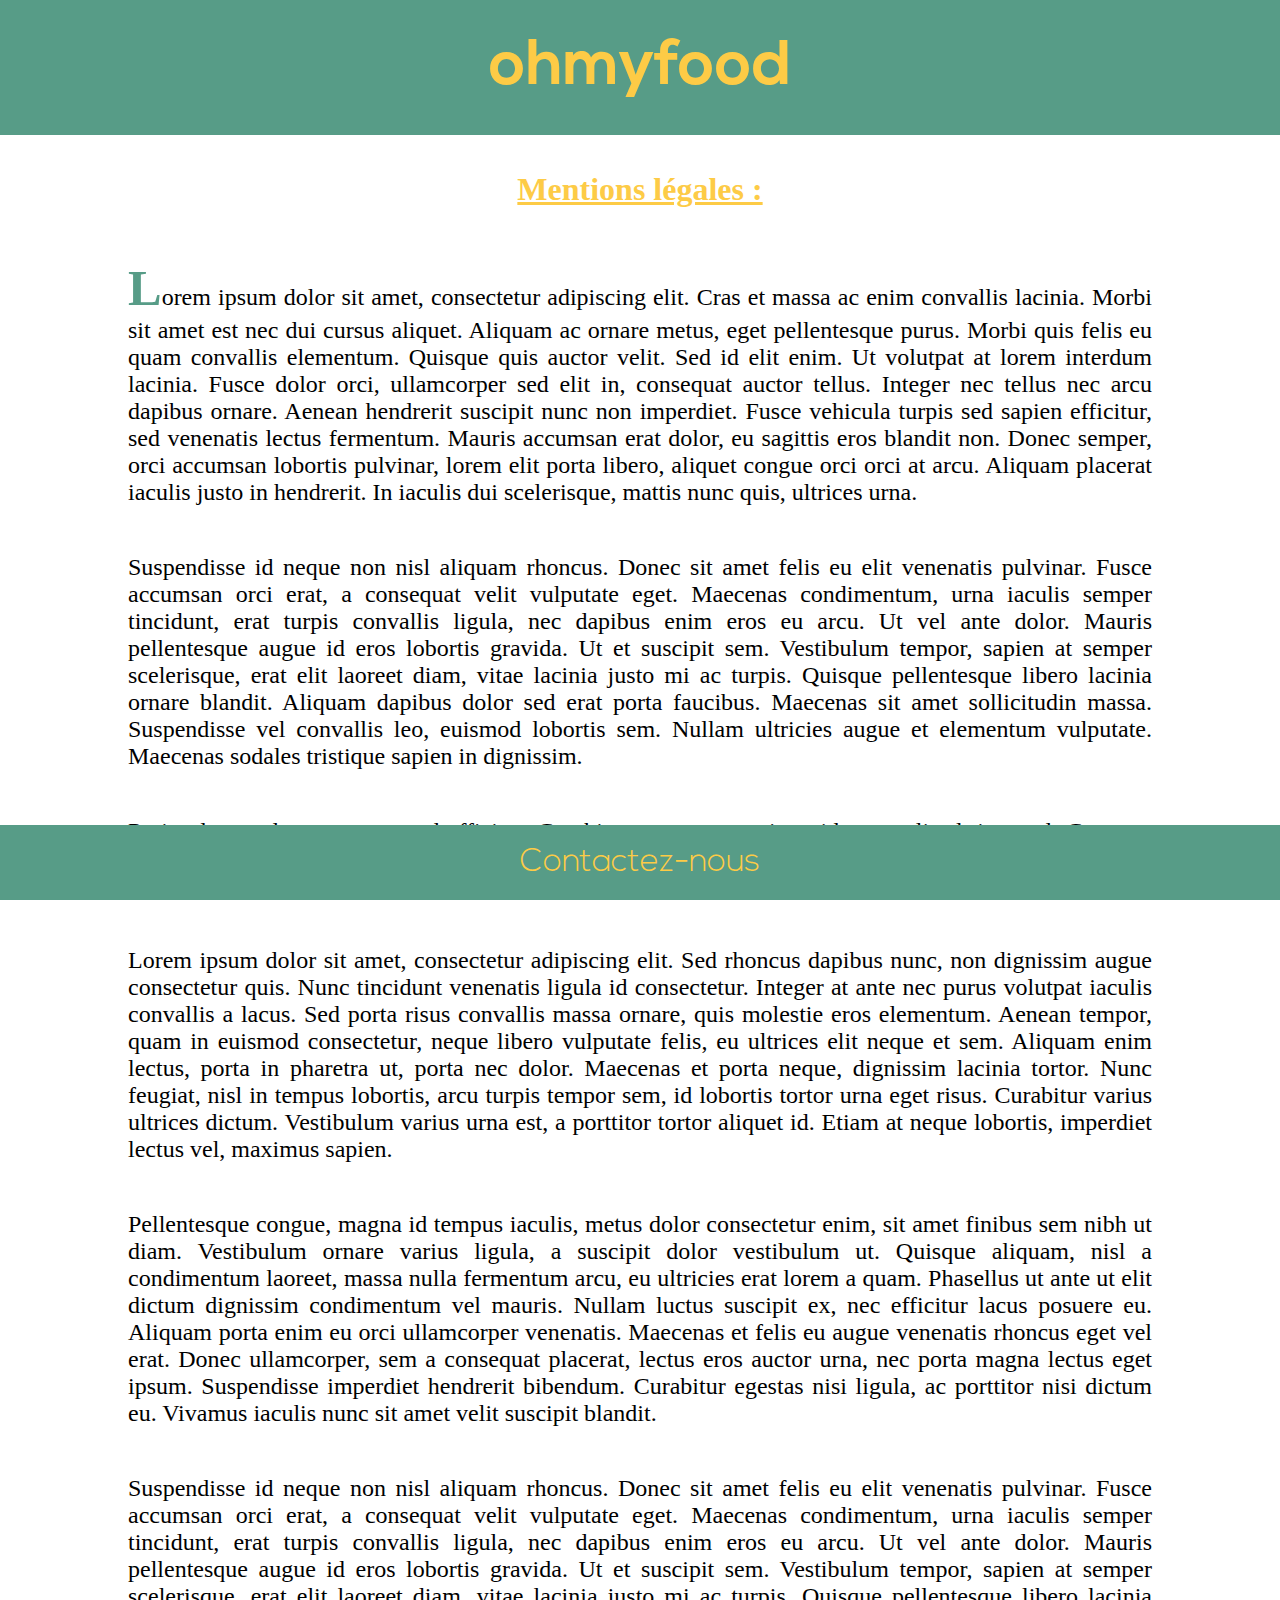
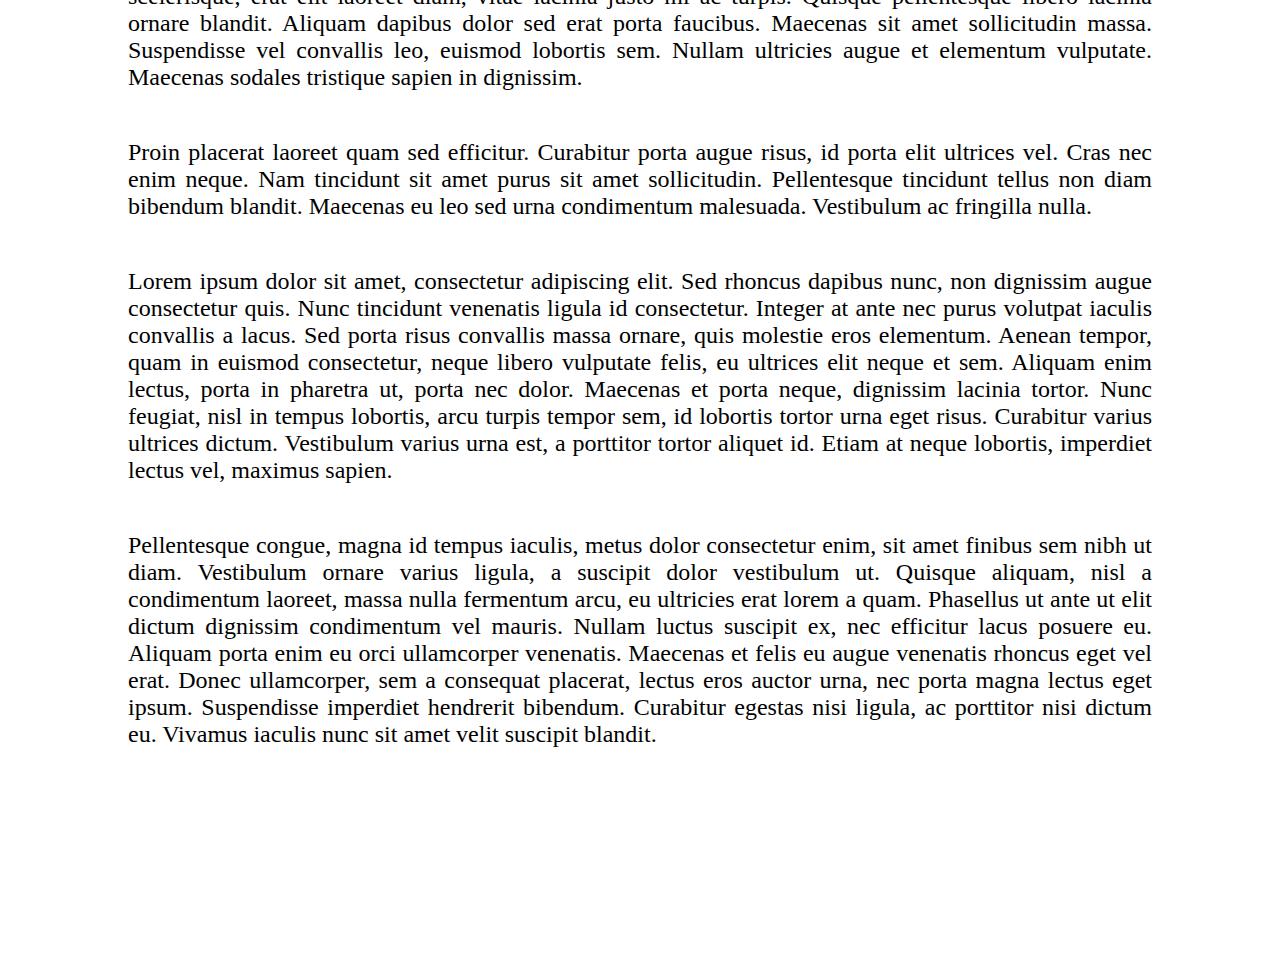
<file: Mentions/index.html>
<!DOCTYPE html>
<html lang="fr">
    <head>
        <meta charset="utf-8" />
        <meta name="viewport" content="width=device-width" />
        <link rel="stylesheet" href="css/style.css" />
        <title>Mentions légales</title>
    </head>
    <body>
<!-- mise en page site -->
        <div class="body__bg">
<!-- header + background -->
            <header>
                <a href="../index.html"><h1>ohmyfood</h1></a>
            </header>
<!-- section des mentions légales -->
            <section>
                <h2>Mentions légales :</h2>
                <div class="section__texte">
                    <p class="section__texte--firstletter">
                        Lorem ipsum dolor sit amet, consectetur adipiscing elit. Cras et massa ac enim convallis lacinia. Morbi sit amet est nec dui cursus aliquet. Aliquam ac ornare metus, eget pellentesque purus. Morbi quis felis eu quam convallis elementum. Quisque quis auctor velit. Sed id elit enim. Ut volutpat at lorem interdum lacinia. Fusce dolor orci, ullamcorper sed elit in, consequat auctor tellus. Integer nec tellus nec arcu dapibus ornare. Aenean hendrerit suscipit nunc non imperdiet. Fusce vehicula turpis sed sapien efficitur, sed venenatis lectus fermentum. Mauris accumsan erat dolor, eu sagittis eros blandit non. Donec semper, orci accumsan lobortis pulvinar, lorem elit porta libero, aliquet congue orci orci at arcu. Aliquam placerat iaculis justo in hendrerit. In iaculis dui scelerisque, mattis nunc quis, ultrices urna.
                    </p>
                    <p>
                        Suspendisse id neque non nisl aliquam rhoncus. Donec sit amet felis eu elit venenatis pulvinar. Fusce accumsan orci erat, a consequat velit vulputate eget. Maecenas condimentum, urna iaculis semper tincidunt, erat turpis convallis ligula, nec dapibus enim eros eu arcu. Ut vel ante dolor. Mauris pellentesque augue id eros lobortis gravida. Ut et suscipit sem. Vestibulum tempor, sapien at semper scelerisque, erat elit laoreet diam, vitae lacinia justo mi ac turpis. Quisque pellentesque libero lacinia ornare blandit. Aliquam dapibus dolor sed erat porta faucibus. Maecenas sit amet sollicitudin massa. Suspendisse vel convallis leo, euismod lobortis sem. Nullam ultricies augue et elementum vulputate. Maecenas sodales tristique sapien in dignissim.
                    </p>
                    <p>
                        Proin placerat laoreet quam sed efficitur. Curabitur porta augue risus, id porta elit ultrices vel. Cras nec enim neque. Nam tincidunt sit amet purus sit amet sollicitudin. Pellentesque tincidunt tellus non diam bibendum blandit. Maecenas eu leo sed urna condimentum malesuada. Vestibulum ac fringilla nulla.
                    </p>
                    <p>
                        Lorem ipsum dolor sit amet, consectetur adipiscing elit. Sed rhoncus dapibus nunc, non dignissim augue consectetur quis. Nunc tincidunt venenatis ligula id consectetur. Integer at ante nec purus volutpat iaculis convallis a lacus. Sed porta risus convallis massa ornare, quis molestie eros elementum. Aenean tempor, quam in euismod consectetur, neque libero vulputate felis, eu ultrices elit neque et sem. Aliquam enim lectus, porta in pharetra ut, porta nec dolor. Maecenas et porta neque, dignissim lacinia tortor. Nunc feugiat, nisl in tempus lobortis, arcu turpis tempor sem, id lobortis tortor urna eget risus. Curabitur varius ultrices dictum. Vestibulum varius urna est, a porttitor tortor aliquet id. Etiam at neque lobortis, imperdiet lectus vel, maximus sapien.
                    </p>
                    <p>
                        Pellentesque congue, magna id tempus iaculis, metus dolor consectetur enim, sit amet finibus sem nibh ut diam. Vestibulum ornare varius ligula, a suscipit dolor vestibulum ut. Quisque aliquam, nisl a condimentum laoreet, massa nulla fermentum arcu, eu ultricies erat lorem a quam. Phasellus ut ante ut elit dictum dignissim condimentum vel mauris. Nullam luctus suscipit ex, nec efficitur lacus posuere eu. Aliquam porta enim eu orci ullamcorper venenatis. Maecenas et felis eu augue venenatis rhoncus eget vel erat. Donec ullamcorper, sem a consequat placerat, lectus eros auctor urna, nec porta magna lectus eget ipsum. Suspendisse imperdiet hendrerit bibendum. Curabitur egestas nisi ligula, ac porttitor nisi dictum eu. Vivamus iaculis nunc sit amet velit suscipit blandit.
                    </p>
                    <p>
                        Suspendisse id neque non nisl aliquam rhoncus. Donec sit amet felis eu elit venenatis pulvinar. Fusce accumsan orci erat, a consequat velit vulputate eget. Maecenas condimentum, urna iaculis semper tincidunt, erat turpis convallis ligula, nec dapibus enim eros eu arcu. Ut vel ante dolor. Mauris pellentesque augue id eros lobortis gravida. Ut et suscipit sem. Vestibulum tempor, sapien at semper scelerisque, erat elit laoreet diam, vitae lacinia justo mi ac turpis. Quisque pellentesque libero lacinia ornare blandit. Aliquam dapibus dolor sed erat porta faucibus. Maecenas sit amet sollicitudin massa. Suspendisse vel convallis leo, euismod lobortis sem. Nullam ultricies augue et elementum vulputate. Maecenas sodales tristique sapien in dignissim.
                    </p>
                    <p>
                        Proin placerat laoreet quam sed efficitur. Curabitur porta augue risus, id porta elit ultrices vel. Cras nec enim neque. Nam tincidunt sit amet purus sit amet sollicitudin. Pellentesque tincidunt tellus non diam bibendum blandit. Maecenas eu leo sed urna condimentum malesuada. Vestibulum ac fringilla nulla.
                    </p>
                    <p>
                        Lorem ipsum dolor sit amet, consectetur adipiscing elit. Sed rhoncus dapibus nunc, non dignissim augue consectetur quis. Nunc tincidunt venenatis ligula id consectetur. Integer at ante nec purus volutpat iaculis convallis a lacus. Sed porta risus convallis massa ornare, quis molestie eros elementum. Aenean tempor, quam in euismod consectetur, neque libero vulputate felis, eu ultrices elit neque et sem. Aliquam enim lectus, porta in pharetra ut, porta nec dolor. Maecenas et porta neque, dignissim lacinia tortor. Nunc feugiat, nisl in tempus lobortis, arcu turpis tempor sem, id lobortis tortor urna eget risus. Curabitur varius ultrices dictum. Vestibulum varius urna est, a porttitor tortor aliquet id. Etiam at neque lobortis, imperdiet lectus vel, maximus sapien.
                    </p>
                    <p>
                        Pellentesque congue, magna id tempus iaculis, metus dolor consectetur enim, sit amet finibus sem nibh ut diam. Vestibulum ornare varius ligula, a suscipit dolor vestibulum ut. Quisque aliquam, nisl a condimentum laoreet, massa nulla fermentum arcu, eu ultricies erat lorem a quam. Phasellus ut ante ut elit dictum dignissim condimentum vel mauris. Nullam luctus suscipit ex, nec efficitur lacus posuere eu. Aliquam porta enim eu orci ullamcorper venenatis. Maecenas et felis eu augue venenatis rhoncus eget vel erat. Donec ullamcorper, sem a consequat placerat, lectus eros auctor urna, nec porta magna lectus eget ipsum. Suspendisse imperdiet hendrerit bibendum. Curabitur egestas nisi ligula, ac porttitor nisi dictum eu. Vivamus iaculis nunc sit amet velit suscipit blandit.
                    </p>
                </div>
            </section>
<!-- footer -->
            <footer>
                <a class="footer__contact" href="mailto:ohmyfood-contact@email.com">Contactez-nous</a>
            </footer>
        </div>
    </body>
</html>
</file>
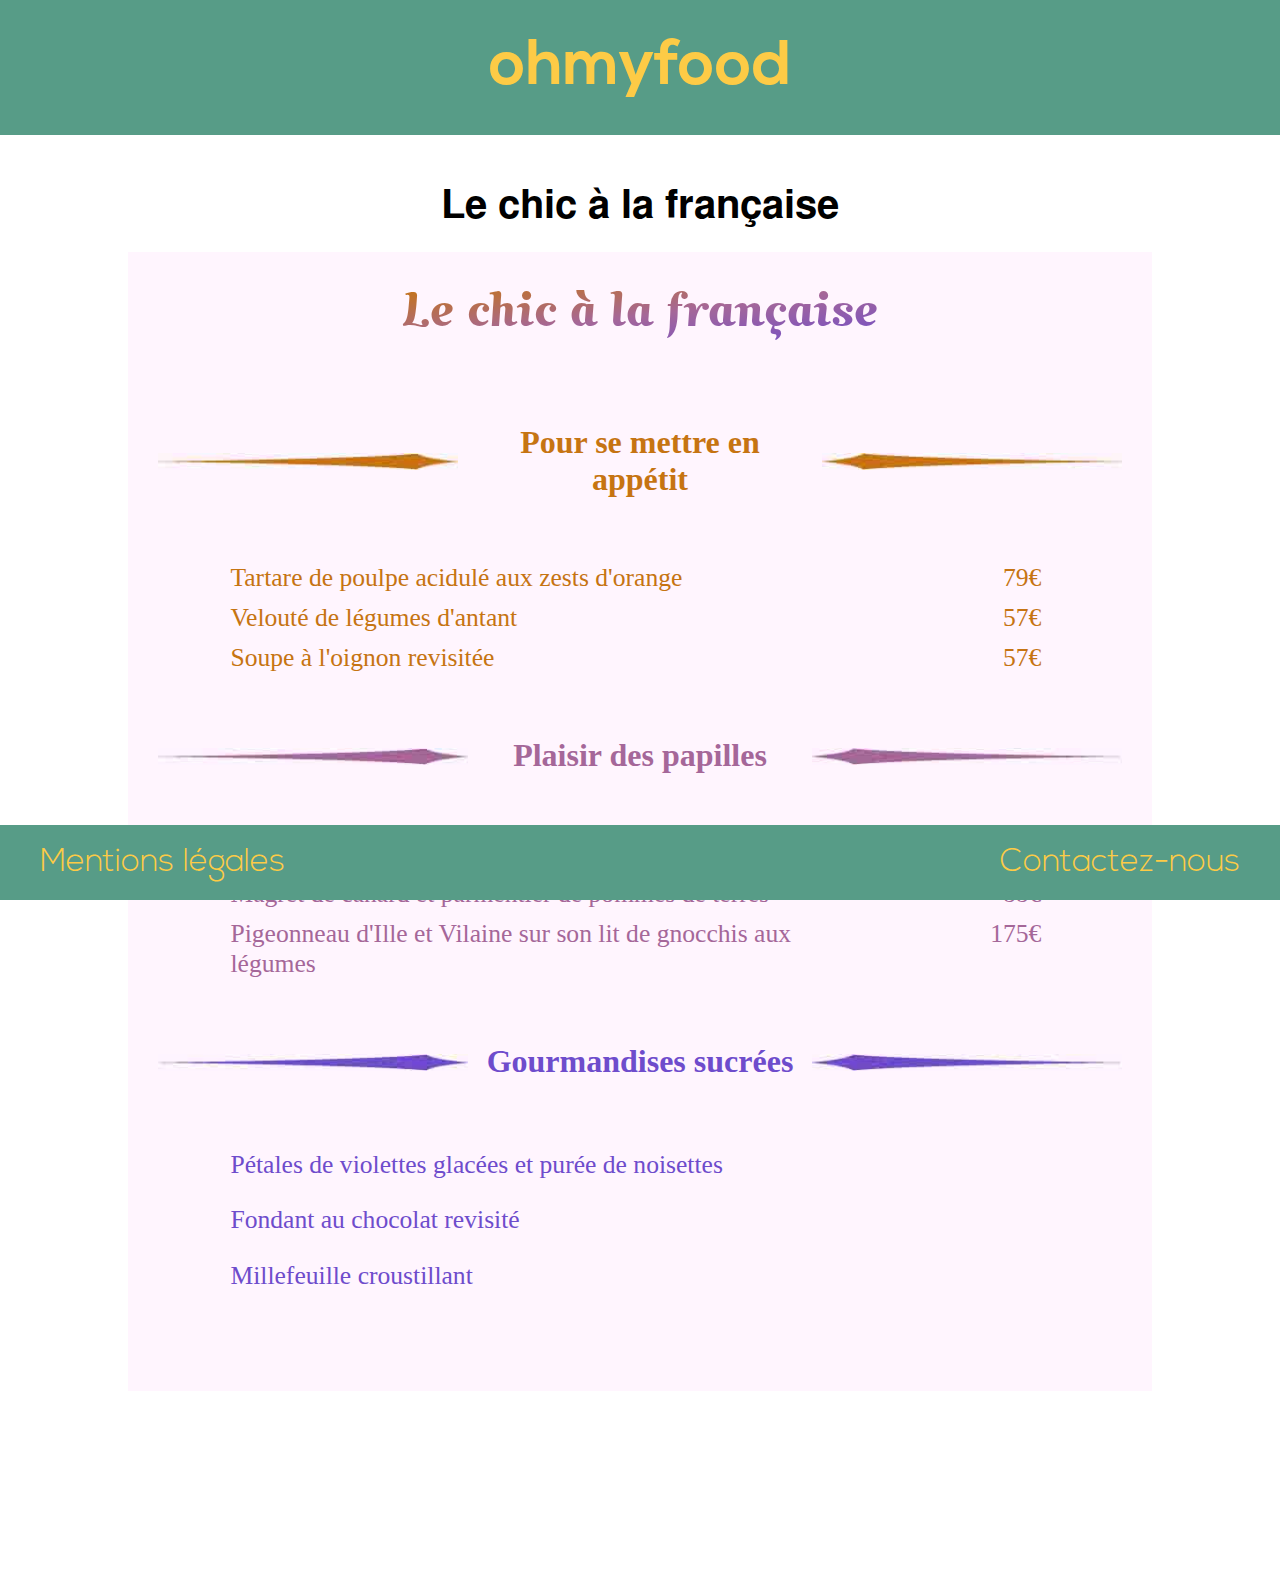
<file: Menu2/index.html>
<!DOCTYPE html>
<html lang="fr">
  <head>
    <meta charset="utf-8" />
    <meta name="viewport" content="width=device-width" />
    <link rel="stylesheet" href="css/style.css" />
    <title>Le chic à la française</title>
  </head>
  <body>
<!-- mise en page site -->
    <div class="body__bg">
<!-- header + background -->
      <header>
        <a href="../index.html"><h1>ohmyfood</h1></a>
      </header>
<!-- section -->
      <section>
<!-- nom du restaurant -->
        <h2>Le chic à la française</h2>
<!-- fond de couleur de la carte -->
        <div class="section__bg">
<!-- logo restaurant haut de page -->
          <div class="logo__hautdepage">
            <h3>Le chic à la française</h3>
          </div>
<!-- entrées -->
          <article>
            <div class="img__entrees">
              <p class="separateur__marge--gauche">
                <img class="img__entrees--gauche" src="../Ressources/img-menu2/separateur_gauche1.jpg" alt="séparateur_gauche" /> 
              </p>
              <h4>Pour se mettre en appétit</h4>
              <p class="separateur__marge--droite">
                <img class="img__entrees--droite" src="../Ressources/img-menu2/separateur_droite1.jpg" alt="séparateur_droite" />
              </p>
            </div>
<!-- dispotion des entrées -->
            <div class="article__entrees--disposition">
<!-- plats + prix des entrées -->
              <div class="article__entrees">
                <p class="article__taille">Tartare de poulpe acidulé aux zests d'orange</p>
                <p class="article__prix">79€</p>
              </div>
              <div class="article__entrees">
                <p class="article__taille">Velouté de légumes d'antant</p>
                <p class="article__prix">57€</p>
              </div>
              <div class="article__entrees">
                <p class="article__taille">Soupe à l'oignon revisitée</p>
                <p class="article__prix">57€</p>
              </div>
            </div>
          </article>
<!-- plats principaux -->
          <article>
<!-- séparateur des plats -->
            <div class="img__plats">
              <p class="separateur__marge--gauche">
                <img class="img__plats--gauche" src="../Ressources/img-menu2/separateur_gauche2.jpg" alt="séparateur_gauche" />
              </p>
              <h4>Plaisir des papilles</h4>
              <p class="separateur__marge--droite">
                <img class="img__plats--droite" src="../Ressources/img-menu2/separateur_droite2.jpg" alt="séparateur_droite" />
              </p>
            </div>
<!-- dispotion des plats principaux -->
            <div class="article__plats--disposition">
<!-- plats + prix des plats principaux -->
              <div class="article__plats">
                <p class="article__taille">Coquilles Saint-Jacques accompagnées d'une purée de panais</p>
                <p class="article__prix">95€</p>
              </div>
              <div class="article__plats">
                <p class="article__taille">Magret de canard et parmentier de pommes de terres</p>
                <p class="article__prix">88€</p>
              </div>
              <div class="article__plats">
                <p class="article__taille">Pigeonneau d'Ille et Vilaine sur son lit de gnocchis aux légumes</p>
                <p class="article__prix">175€</p>
              </div>
            </div>
          </article>
<!-- desserts -->
          <article>
<!-- séparateur des desserts -->
            <div class="img__desserts">
              <p class="separateur__marge--gauche">
                <img class="img__desserts--gauche" src="../Ressources/img-menu2/separateur_gauche3.jpg" alt="séparateur_gauche" />
              </p>
              <h4>Gourmandises sucrées</h4>
              <p class="separateur__marge--droite">
                <img class="img__desserts--droite" src="../Ressources/img-menu2/separateur_droite3.jpg" alt="séparateur_droite" />
              </p>
            </div>
<!--plats des desserts -->
            <div class="article__desserts">
              <p>Pétales de violettes glacées et purée de noisettes</p>
              <p>Fondant au chocolat revisité</p>
              <p>Millefeuille croustillant</p>
            </div>
          </article>
        </div> 
      </section>
<!-- footer -->
      <footer>
        <a class="footer__mentions" href="../Mentions/index.html" target="_blank">Mentions légales</a>
        <a class="footer__contact" href="mailto:ohmyfood-contact@email.com">Contactez-nous</a>
      </footer>
    </div>
  </body>
</html>
</file>
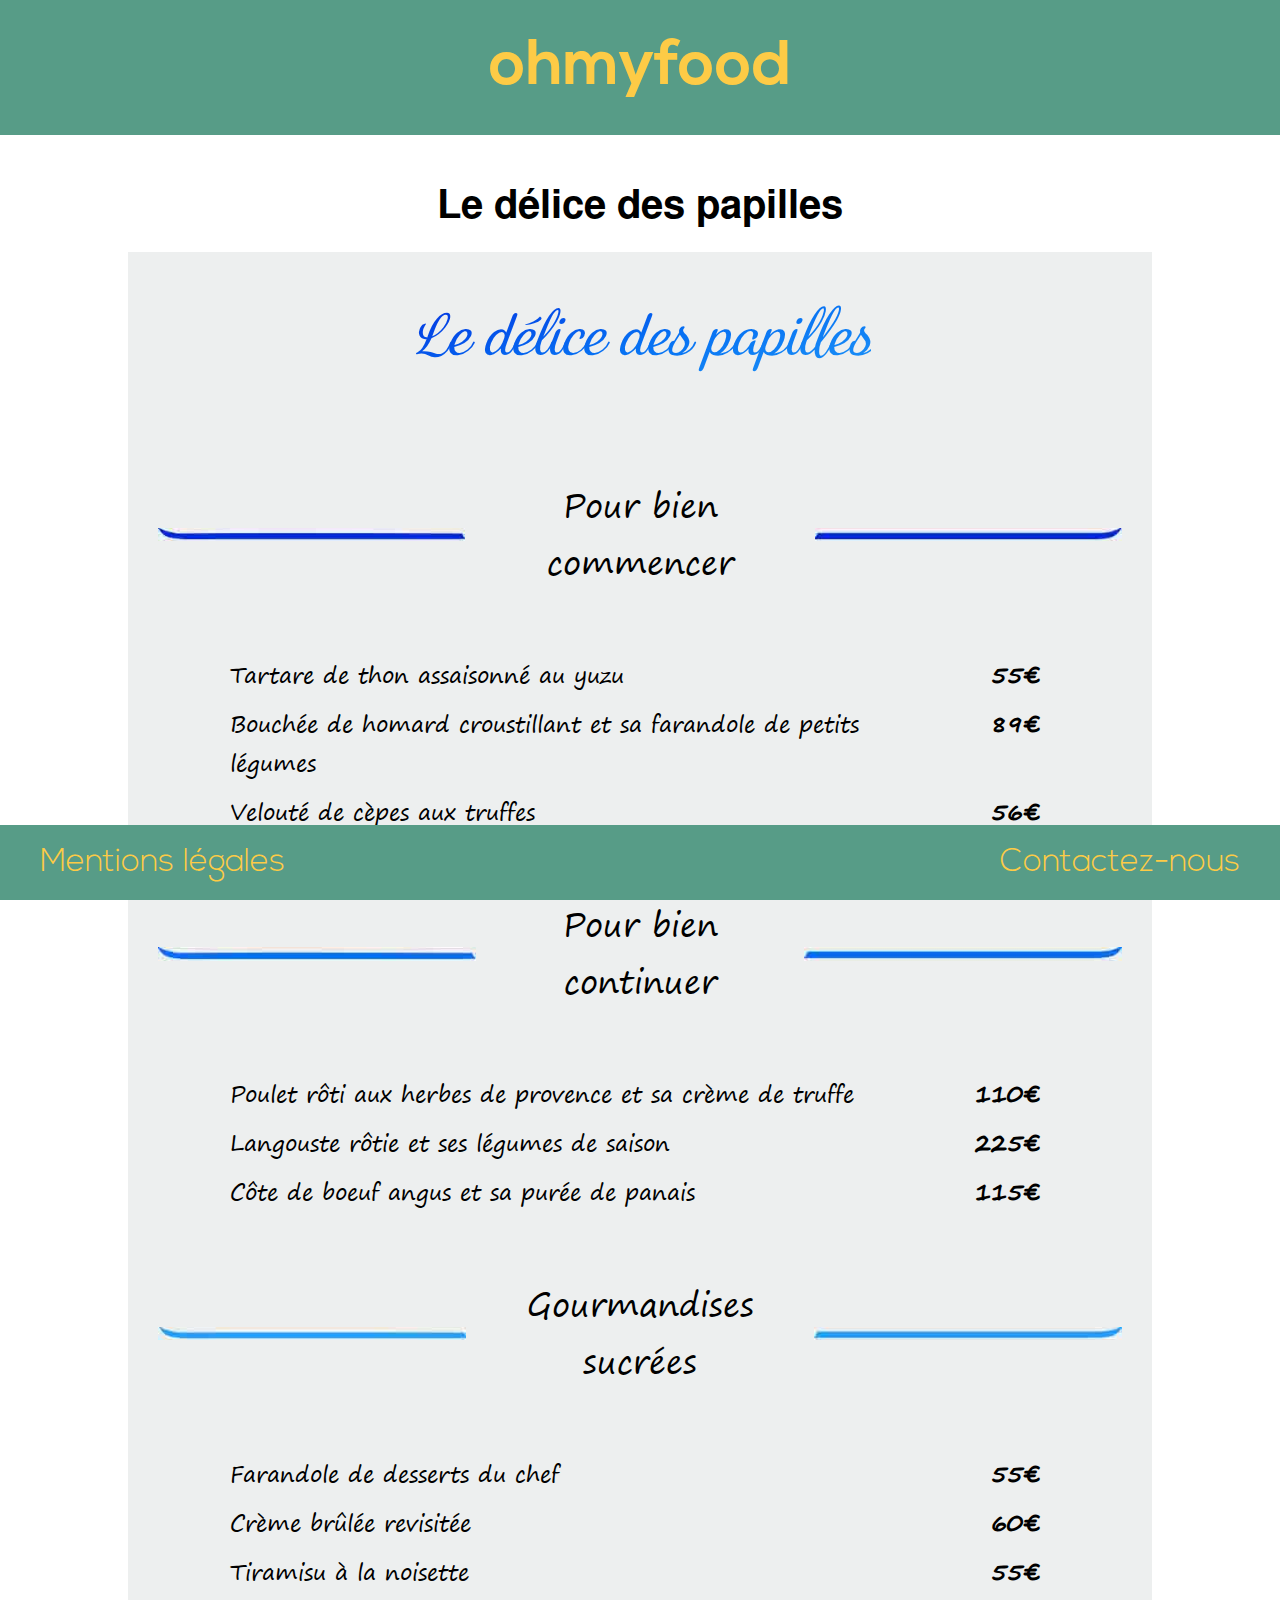
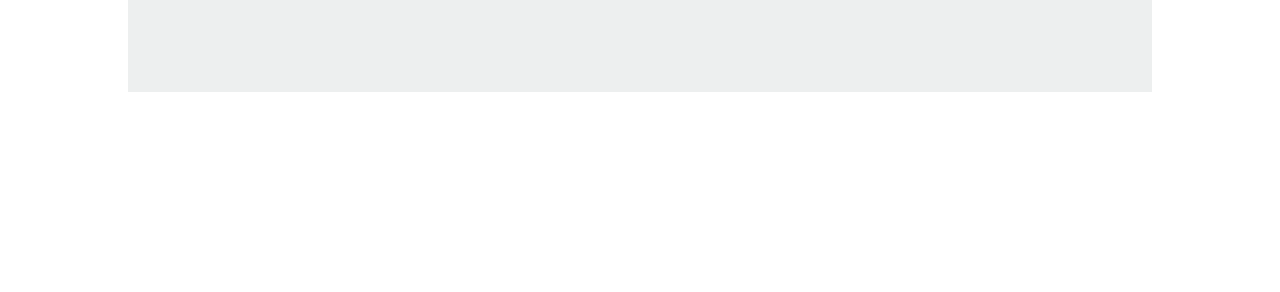
<file: Menu3/index.html>
<!DOCTYPE html>
<html lang="fr">
  <head>
    <meta charset="utf-8" />
    <meta name="viewport" content="width=device-width" />
    <link rel="stylesheet" href="css/style.css" />
    <title>Le délice des papilles</title>
  </head>
  <body>
<!-- mise en page site -->
    <div class="body__bg">
<!-- header + background -->
      <header>
        <a href="../index.html"><h1>ohmyfood</h1></a>
      </header>
<!-- section -->
      <section>
<!-- nom du restaurant -->
        <h2>Le délice des papilles</h2>
<!-- fond de couleur de la carte -->
        <div class="section__bg">
<!-- logo restaurant haut de page -->
          <div class="logo__hautdepage">
            <h3>Le délice des papilles</h3>
          </div>
<!-- entrées -->
          <article>
            <div class="img__entrees">
              <p class="separateur__marge--gauche">
                <img class="img__entrees--gauche" src="../Ressources/img-menu3/separateur_gauche1.jpg" alt="séparateur_gauche" />
              </p>
              <h4>Pour bien commencer</h4>
              <p class="separateur__marge--droite">
                <img class="img__entrees--droite" src="../Ressources/img-menu3/separateur_droite1.jpg" alt="séparateur_droite" />
              </p>
            </div>
<!-- dispotion des entrées -->
            <div class="article__entrees--disposition">
<!-- plats + prix des entrées -->
              <div class="article__entrees">
                <p class="article__taille">Tartare de thon assaisonné au yuzu</p>
                <p class="article__prix">55€</p>
              </div>
              <div class="article__entrees">
                <p class="article__taille">Bouchée de homard croustillant et sa farandole de petits légumes</p>
                <p class="article__prix">89€</p>
              </div>
              <div class="article__entrees">
                <p class="article__taille">Velouté de cèpes aux truffes</p>
                <p class="article__prix">56€</p>
              </div>
            </div>
          </article>
  <!-- plats principaux -->
          <article>
  <!-- séparateur des plats -->
            <div class="img__plats">
              <p class="separateur__marge--gauche">
                <img class="img__plats--gauche" src="../Ressources/img-menu3/separateur_gauche2.jpg" alt="séparateur_gauche" /> 
              </p>
              <h4>Pour bien continuer</h4>
              <p class="separateur__marge--droite">
                <img class="img__plats--droite" src="../Ressources/img-menu3/separateur_droite2.jpg" alt="séparateur_droite" />
              </p>
            </div>
  <!-- dispotion des plats principaux -->
            <div class="article__plats--disposition">
  <!-- plats + prix des plats principaux -->
              <div class="article__plats">
                <p class="article__taille">Poulet rôti aux herbes de provence et sa crème de truffe</p>
                <p class="article__prix">110€</p>
              </div>
              <div class="article__plats">
                <p class="article__taille">Langouste rôtie et ses légumes de saison</p>
                <p class="article__prix">225€</p>
              </div>
              <div class="article__plats">
                <p class="article__taille">Côte de boeuf angus et sa purée de panais</p>
                <p class="article__prix">115€</p>
              </div>
            </div>
          </article>
<!-- desserts -->
          <article class="article__desserts--marge">
<!-- séparateur des desserts -->
            <div class="img__desserts">
              <p class="separateur__marge--gauche">
                <img class="img__desserts--gauche" src="../Ressources/img-menu3/separateur_gauche3.jpg" alt="séparateur_gauche" /> 
              </p>
              <h4>Gourmandises sucrées</h4>
              <p class="separateur__marge--droite">
                <img class="img__desserts--droite" src="../Ressources/img-menu3/separateur_droite3.jpg" alt="séparateur_droite" />
              </p>
            </div>
<!--plats des desserts -->
            <div class="article__desserts">
              <p class="article__taille">Farandole de desserts du chef</p>
              <p class="article__prix">55€</p>
            </div>
            <div class="article__desserts">
              <p class="article__taille">Crème brûlée revisitée</p>
              <p class="article__prix">60€</p>
            </div>
            <div class="article__desserts margebas">
              <p class="article__taille">Tiramisu à la noisette</p>
              <p class="article__prix">55€</p>
            </div>
          </article>
        </div>
      </section>
<!-- footer -->
      <footer>
        <a class="footer__mentions" href="../Mentions/index.html" target="_blank">Mentions légales</a>
        <a class="footer__contact" href="mailto:ohmyfood-contact@email.com">Contactez-nous</a>
      </footer>
    </div>
  </body>
</html>
</file>
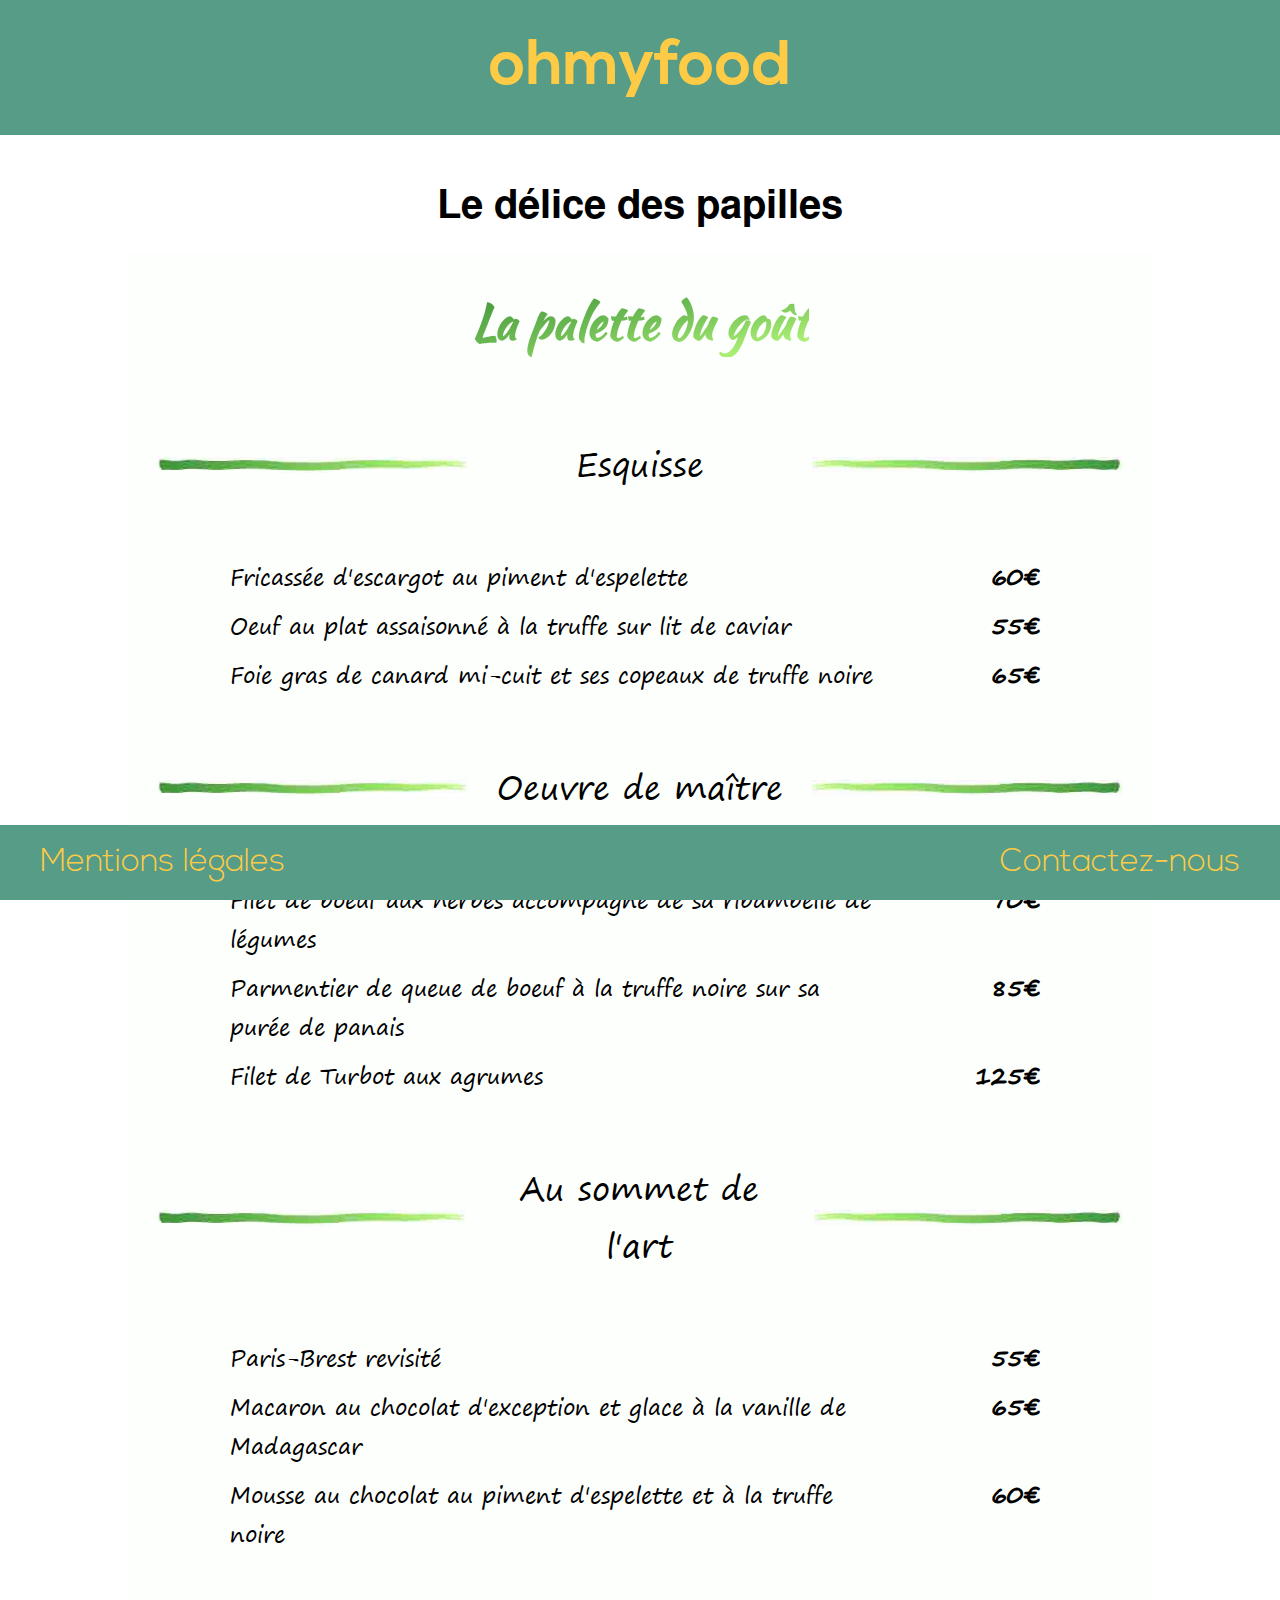
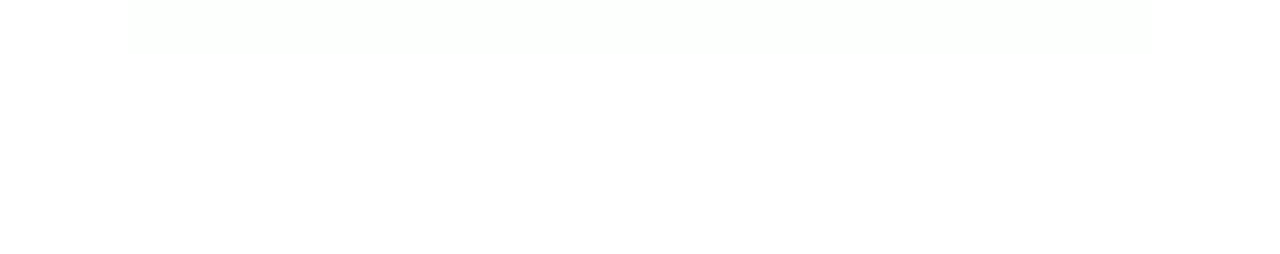
<file: Menu4/index.html>
<!DOCTYPE html>
<html lang="fr">
  <head>
    <meta charset="utf-8" />
    <meta name="viewport" content="width=device-width" />
    <link rel="stylesheet" href="css/style.css" />
    <link href="https://fonts.googleapis.com/css2?family=Kaushan+Script&display=swap" rel="stylesheet" />
    <title>La palette du goût</title>
  </head>
  <body>
<!-- mise en page site -->
    <div class="body__bg">
<!-- header + background -->
      <header>
        <a href="../index.html"><h1>ohmyfood</h1></a>
      </header>
<!-- section -->
      <section>
<!-- nom du restaurant -->
        <h2>Le délice des papilles</h2>
<!-- fond de couleur de la carte -->
        <div class="section__bg">
<!-- logo restaurant haut de page -->
          <div class="logo__hautdepage">
            <h3>La palette du goût</h3>
          </div>
<!-- entrées -->
          <article>
            <div class="img__entrees">
              <p class="separateur__marge--gauche">
                <img class="img__entrees--gauche" src="../Ressources/img-menu4/separateur_gauche.jpg" alt="séparateur_gauche" />
              </p>
              <h4>Esquisse</h4>
              <p class="separateur__marge--droite">
                <img class="img__entrees--droite" src="../Ressources/img-menu4/separateur_droite.jpg" alt="séparateur_droite" />
              </p>
            </div>
<!-- dispotion des entrées -->
            <div class="article__entrees--disposition">
<!-- plats + prix des entrées -->
              <div class="article__entrees">
                <p class="article__taille">Fricassée d'escargot au piment d'espelette</p>
                <p class="article__prix">60€</p>
              </div>
              <div class="article__entrees">
                <p class="article__taille">Oeuf au plat assaisonné à la truffe sur lit de caviar</p>
                <p class="article__prix">55€</p>
              </div>
              <div class="article__entrees">
                <p class="article__taille">Foie gras de canard mi-cuit et ses copeaux de truffe noire</p>
                <p class="article__prix">65€</p>
              </div>
            </div>
          </article>
<!-- plats principaux -->
          <article>
<!-- séparateur des plats -->
            <div class="img__plats">
              <p class="separateur__marge--gauche">
                <img class="img__plats--gauche" src="../Ressources/img-menu4/separateur_gauche.jpg" alt="séparateur_gauche" />
              </p>
              <h4>Oeuvre de maître</h4>
              <p class="separateur__marge--droite">
                <img class="img__plats--droite" src="../Ressources/img-menu4/separateur_droite.jpg" alt="séparateur_droite" />
              </p>
            </div>
<!-- dispotion des plats principaux -->
            <div class="article__plats--disposition">
<!-- plats + prix des plats principaux -->
              <div class="article__plats">
                <p class="article__taille">Filet de boeuf aux herbes accompagné de sa ribambelle de légumes</p>
                <p class="article__prix">70€</p>
              </div>
              <div class="article__plats">
                <p class="article__taille">Parmentier de queue de boeuf à la truffe noire sur sa purée de panais</p>
                <p class="article__prix">85€</p>
              </div>
              <div class="article__plats">
                <p class="article__taille">Filet de Turbot aux agrumes</p>
                <p class="article__prix">125€</p>
              </div>
            </div>
          </article>
<!-- desserts -->
          <article class="article__desserts--marge">
<!-- séparateur des desserts -->
            <div class="img__desserts">
              <p class="separateur__marge--gauche">
                <img class="img__desserts--gauche" src="../Ressources/img-menu4/separateur_gauche.jpg" alt="séparateur_gauche" />
              </p>
              <h4>Au sommet de l'art</h4>
              <p class="separateur__marge--droite">
                <img class="img__desserts--droite" src="../Ressources/img-menu4/separateur_droite.jpg" alt="séparateur_droite" />
              </p>
            </div>
<!--plats des desserts -->
            <div class="article__desserts">
              <p class="article__taille">Paris-Brest revisité</p>
              <p class="article__prix">55€</p>
            </div>
            <div class="article__desserts">
              <p class="article__taille">Macaron au chocolat d'exception et glace à la vanille de Madagascar</p>
              <p class="article__prix">65€</p>
            </div>
            <div class="article__desserts margebas">
              <p class="article__taille">Mousse au chocolat au piment d'espelette et à la truffe noire</p>
              <p class="article__prix">60€</p>
            </div>
          </article>
        </div>
      </section>
<!-- footer -->
      <footer>
        <a class="footer__mentions" href="../Mentions/index.html" target="_blank">Mentions légales</a>
        <a class="footer__contact" href="mailto:ohmyfood-contact@email.com">Contactez-nous</a>
      </footer>
    </div>
  </body>
</html>
</file>
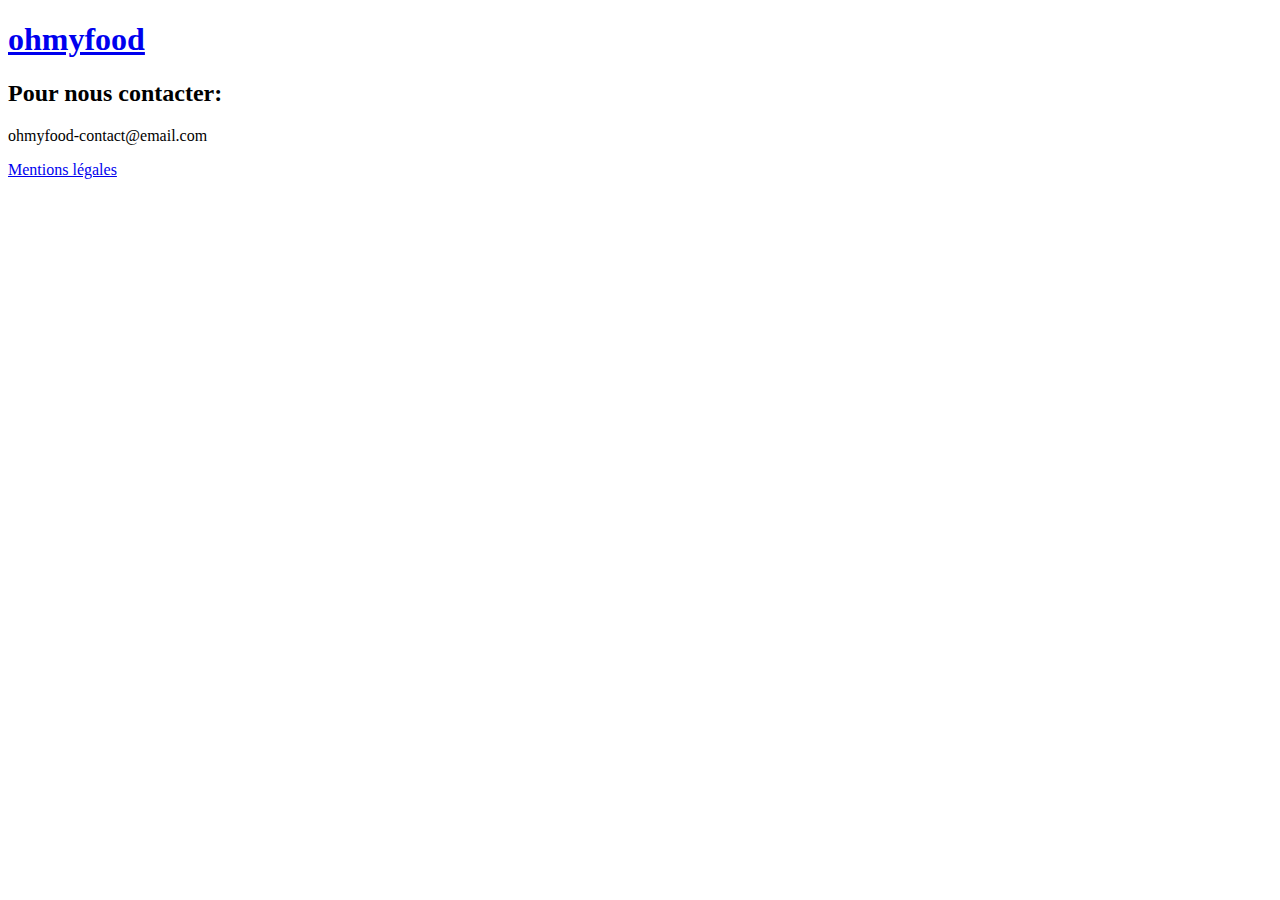
<file: contact.html>
<!DOCTYPE html>
<html lang="fr">
    <head>
        <meta charset="utf-8" />
        <title>Contactez-nous</title>
    </head>
    <body>
<!-- mise en page site -->
        <div class="body__bg">
<!-- header + background -->
            <header>
                <a href="index.html"><h1>ohmyfood</h1></a>
            </header>
<!-- section adresse email de contact -->
            <section>
                <h2>Pour nous contacter:</h2>
                <p>ohmyfood-contact@email.com</p>
            </section>
<!-- footer -->
            <footer>
                <a href="mentions.html" target="_blank">Mentions légales</a>
            </footer>
        </div>
    </body>
</html>
</file>
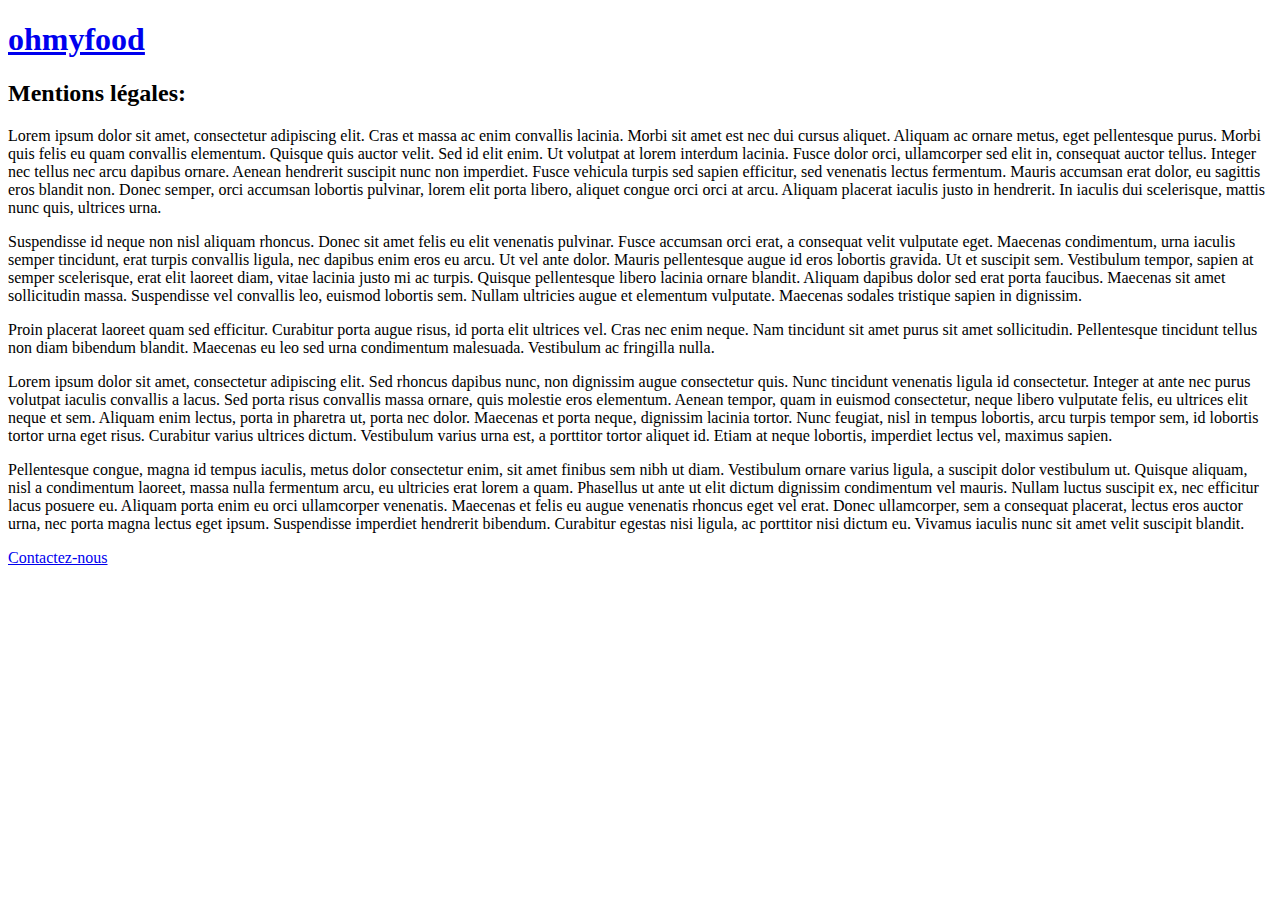
<file: mentions.html>
<!DOCTYPE html>
<html lang="fr">
    <head>
        <meta charset="utf-8" />
        <title>Mentions légales</title>
    </head>
    <body>
<!-- mise en page site -->
        <div class="body__bg">
<!-- header + background -->
            <header>
                <a href="index.html"><h1>ohmyfood</h1></a>
            </header>
<!-- section des mentions légales -->
            <section>
                <h2>Mentions légales:</h2>
                <p>
                    Lorem ipsum dolor sit amet, consectetur adipiscing elit. Cras et massa ac enim convallis lacinia. Morbi sit amet est nec dui cursus aliquet. Aliquam ac ornare metus, eget pellentesque purus. Morbi quis felis eu quam convallis elementum. Quisque quis auctor velit. Sed id elit enim. Ut volutpat at lorem interdum lacinia. Fusce dolor orci, ullamcorper sed elit in, consequat auctor tellus. Integer nec tellus nec arcu dapibus ornare. Aenean hendrerit suscipit nunc non imperdiet. Fusce vehicula turpis sed sapien efficitur, sed venenatis lectus fermentum. Mauris accumsan erat dolor, eu sagittis eros blandit non. Donec semper, orci accumsan lobortis pulvinar, lorem elit porta libero, aliquet congue orci orci at arcu. Aliquam placerat iaculis justo in hendrerit. In iaculis dui scelerisque, mattis nunc quis, ultrices urna.
                </p>
                <p>
                    Suspendisse id neque non nisl aliquam rhoncus. Donec sit amet felis eu elit venenatis pulvinar. Fusce accumsan orci erat, a consequat velit vulputate eget. Maecenas condimentum, urna iaculis semper tincidunt, erat turpis convallis ligula, nec dapibus enim eros eu arcu. Ut vel ante dolor. Mauris pellentesque augue id eros lobortis gravida. Ut et suscipit sem. Vestibulum tempor, sapien at semper scelerisque, erat elit laoreet diam, vitae lacinia justo mi ac turpis. Quisque pellentesque libero lacinia ornare blandit. Aliquam dapibus dolor sed erat porta faucibus. Maecenas sit amet sollicitudin massa. Suspendisse vel convallis leo, euismod lobortis sem. Nullam ultricies augue et elementum vulputate. Maecenas sodales tristique sapien in dignissim.
                </p>
                <p>
                    Proin placerat laoreet quam sed efficitur. Curabitur porta augue risus, id porta elit ultrices vel. Cras nec enim neque. Nam tincidunt sit amet purus sit amet sollicitudin. Pellentesque tincidunt tellus non diam bibendum blandit. Maecenas eu leo sed urna condimentum malesuada. Vestibulum ac fringilla nulla.
                </p>
                <p>
                    Lorem ipsum dolor sit amet, consectetur adipiscing elit. Sed rhoncus dapibus nunc, non dignissim augue consectetur quis. Nunc tincidunt venenatis ligula id consectetur. Integer at ante nec purus volutpat iaculis convallis a lacus. Sed porta risus convallis massa ornare, quis molestie eros elementum. Aenean tempor, quam in euismod consectetur, neque libero vulputate felis, eu ultrices elit neque et sem. Aliquam enim lectus, porta in pharetra ut, porta nec dolor. Maecenas et porta neque, dignissim lacinia tortor. Nunc feugiat, nisl in tempus lobortis, arcu turpis tempor sem, id lobortis tortor urna eget risus. Curabitur varius ultrices dictum. Vestibulum varius urna est, a porttitor tortor aliquet id. Etiam at neque lobortis, imperdiet lectus vel, maximus sapien.
                </p>
                <p>
                    Pellentesque congue, magna id tempus iaculis, metus dolor consectetur enim, sit amet finibus sem nibh ut diam. Vestibulum ornare varius ligula, a suscipit dolor vestibulum ut. Quisque aliquam, nisl a condimentum laoreet, massa nulla fermentum arcu, eu ultricies erat lorem a quam. Phasellus ut ante ut elit dictum dignissim condimentum vel mauris. Nullam luctus suscipit ex, nec efficitur lacus posuere eu. Aliquam porta enim eu orci ullamcorper venenatis. Maecenas et felis eu augue venenatis rhoncus eget vel erat. Donec ullamcorper, sem a consequat placerat, lectus eros auctor urna, nec porta magna lectus eget ipsum. Suspendisse imperdiet hendrerit bibendum. Curabitur egestas nisi ligula, ac porttitor nisi dictum eu. Vivamus iaculis nunc sit amet velit suscipit blandit.
                </p>
            </section>
<!-- footer -->
            <footer>
                <a href="contact.html" target="_blank">Contactez-nous</a>
            </footer>
        </div>
    </body>
</html>
</file>
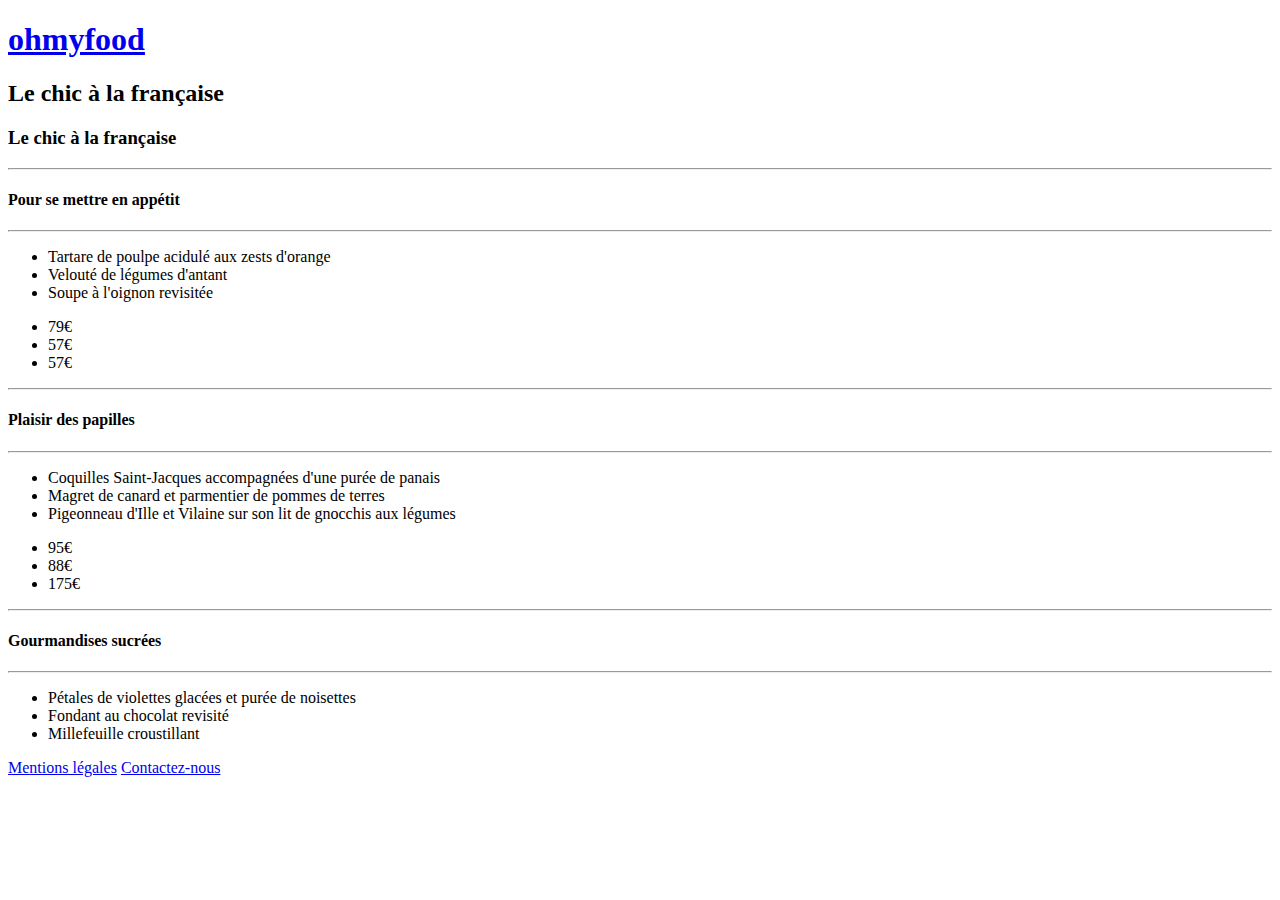
<file: menu2.html>
<!DOCTYPE html>
<html lang="fr">
  <head>
    <meta charset="utf-8" />
    <title>Le chic à la française</title>
  </head>
  <body>
<!-- mise en page site -->
    <div class="body__bg">
<!-- header + background -->
      <header>
        <a href="index.html"><h1>ohmyfood</h1></a>
      </header>
<!-- nom du restaurant -->
      <h2>Le chic à la française</h2>
<!-- section -->
      <section>
<!-- logo restaurant dans l'entête -->
        <div class="logo__entête">
          <h3>Le chic à la française</h3>
        </div>
<!-- entrées -->
        <article class="section__entrées">
          <hr class="section__entrées--separation">
          <h4>Pour se mettre en appétit</h4>
          <hr class="section__entrées--separation">
<!-- liste des entrées -->
          <ul class="section__entrées--plats">
            <li>Tartare de poulpe acidulé aux zests d'orange</li>
            <li>Velouté de légumes d'antant</li>
            <li>Soupe à l'oignon revisitée</li>
          </ul>
<!-- liste des prix des entrées -->
          <ul class="section__entrées--prix">
            <li>79€</li>
            <li>57€</li>
            <li>57€</li>
          </ul>
        </article>
<!-- plats principaux -->
        <article class="section__plats">
          <hr class="section__plats--separation">
          <h4>Plaisir des papilles</h4>
          <hr class="section__plats--separation">
<!-- liste des plats principaux -->
          <ul class="section__plats--plats">
            <li>Coquilles Saint-Jacques accompagnées d'une purée de panais</li>
            <li>Magret de canard et parmentier de pommes de terres</li>
            <li>Pigeonneau d'Ille et Vilaine sur son lit de gnocchis aux légumes</li>
          </ul>
<!-- liste des prix des plats principaux -->
          <ul class="section__plats--prix">
            <li>95€</li>
            <li>88€</li>
            <li>175€</li>
          </ul>
        </article>
<!-- desserts -->
        <article class="section__desserts">
          <hr class="section__desserts--separation">
          <h4>Gourmandises sucrées</h4>
          <hr class="section__desserts--separation">
<!-- liste des desserts -->
          <ul class="section__desserts--plats">
            <li>Pétales de violettes glacées et purée de noisettes</li>
            <li>Fondant au chocolat revisité</li>
            <li>Millefeuille croustillant</li>
          </ul>
        </article>
      </section>
<!-- footer -->
      <footer>
        <a href="mentions.html" target="_blank">Mentions légales</a>
        <a href="contact.html" target="_blank">Contactez-nous</a>
      </footer>
    </div>
  </body>
</html>
</file>
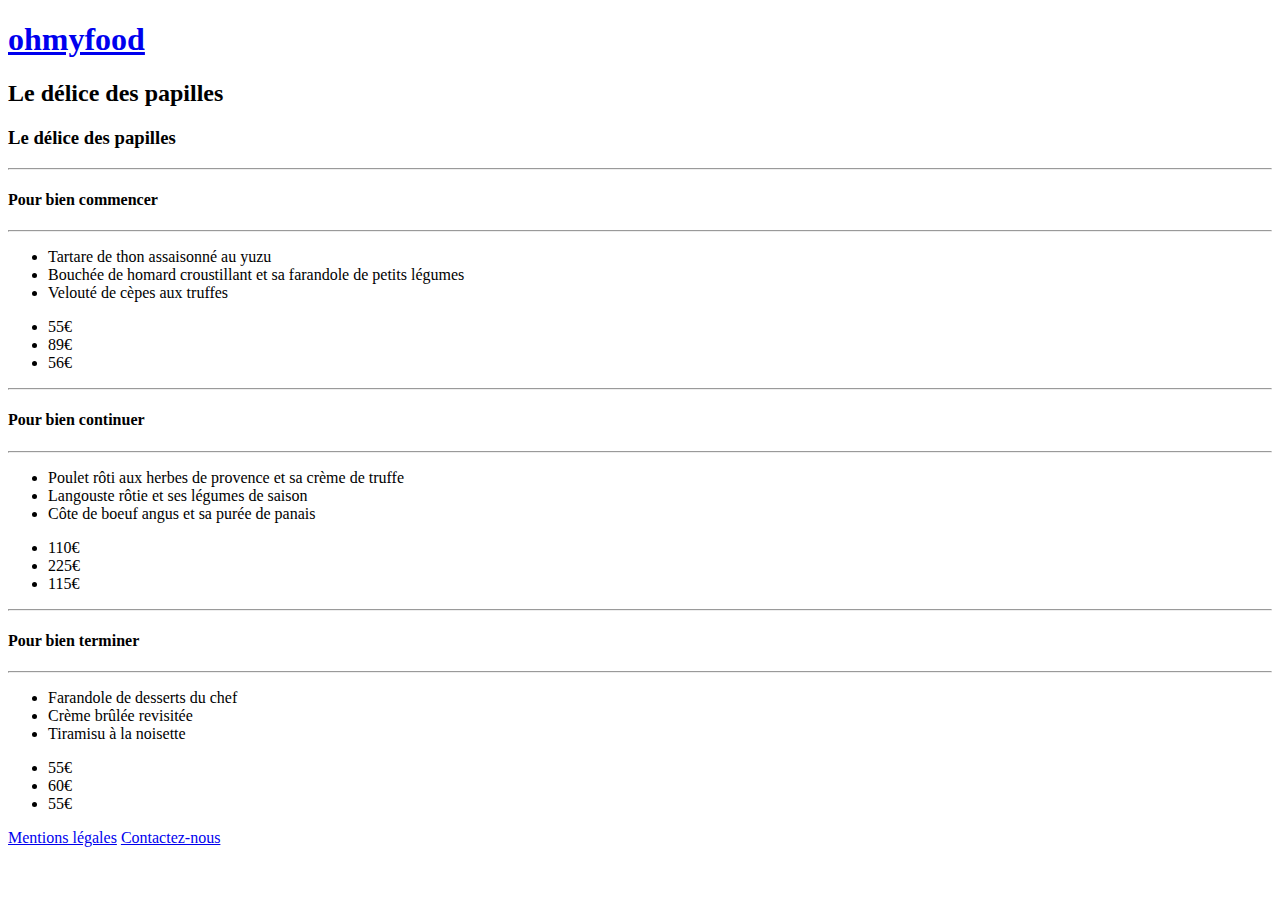
<file: menu3.html>
<!DOCTYPE html>
<html lang="fr">
  <head>
    <meta charset="utf-8" />
    <title>Le délice des papilles</title>
  </head>
  <body>
<!-- mise en page site -->
    <div class="body__bg">
<!-- header + background -->
      <header>
        <a href="index.html"><h1>ohmyfood</h1></a>
      </header>
<!-- nom du restaurant -->
      <h2>Le délice des papilles</h2>
<!-- section -->
      <section>
<!-- logo restaurant dans l'entête -->
        <div class="logo__entête">
          <h3>Le délice des papilles</h3>
        </div>
<!-- entrées -->
        <article class="section__entrées">
          <hr class="section__entrées--separation">
          <h4>Pour bien commencer</h4>
          <hr class="section__entrées--separation">
<!-- liste des entrées -->
          <ul class="section__entrées--plats">
            <li>Tartare de thon assaisonné au yuzu</li>
            <li>Bouchée de homard croustillant et sa farandole de petits légumes</li>
            <li>Velouté de cèpes aux truffes</li>
          </ul>
<!-- liste des prix des entrées -->
          <ul class="section__entrées--prix">
            <li>55€</li>
            <li>89€</li>
            <li>56€</li>
          </ul>
        </article>
<!-- plats principaux -->
        <article class="section__plats">
          <hr class="section__plats--separation">
          <h4>Pour bien continuer</h4>
          <hr class="section__plats--separation">
<!-- liste des plats principaux -->
          <ul class="section__plats--plats">
            <li>Poulet rôti aux herbes de provence et sa crème de truffe</li>
            <li>Langouste rôtie et ses légumes de saison</li>
            <li>Côte de boeuf angus et sa purée de panais</li>
          </ul>
<!-- liste des prix des plats principaux -->
          <ul class="section__plats--prix">
            <li>110€</li>
            <li>225€</li>
            <li>115€</li>
          </ul>
        </article>
<!-- desserts -->
        <article class="section__desserts">
          <hr class="section__desserts--separation">
          <h4>Pour bien terminer</h4>
          <hr class="section__desserts--separation">
<!-- liste des desserts -->
          <ul class="section__desserts--plats">
            <li>Farandole de desserts du chef</li>
            <li>Crème brûlée revisitée</li>
            <li>Tiramisu à la noisette</li>
          </ul>
<!-- liste des prix des desserts -->
          <ul class="section__desserts--prix">
            <li>55€</li>
            <li>60€</li>
            <li>55€</li>
          </ul>
        </article>
      </section>
<!-- footer -->
      <footer>
        <a href="mentions.html" target="_blank">Mentions légales</a>
        <a href="contact.html" target="_blank">Contactez-nous</a>
      </footer>
    </div>
  </body>
</html>
</file>
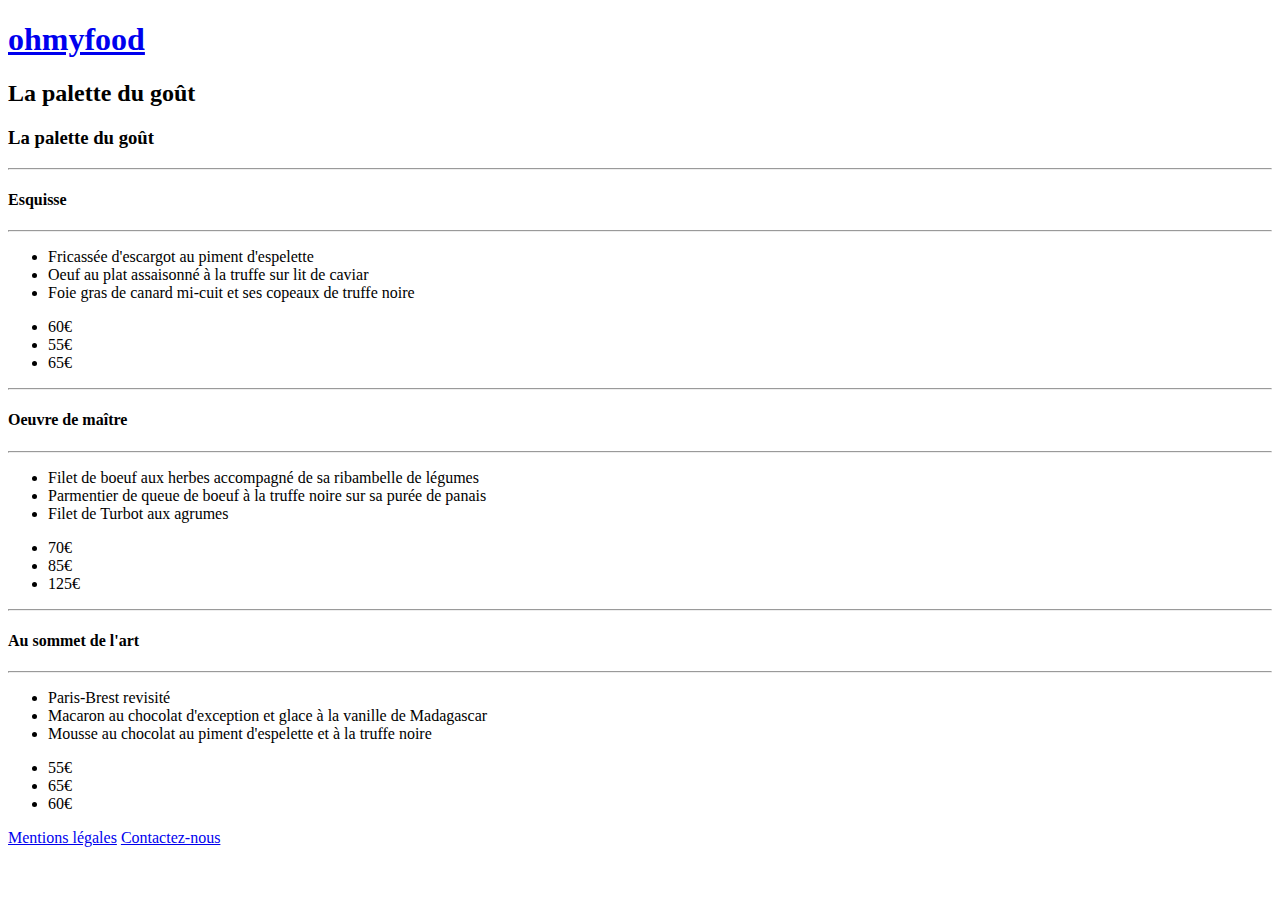
<file: menu4.html>
<!DOCTYPE html>
<html lang="fr">
  <head>
    <meta charset="utf-8" />
    <title>La palette du goût</title>
  </head>
  <body>
<!-- mise en page site -->
    <div class="body__bg">
<!-- header + background -->
      <header>
        <a href="index.html"><h1>ohmyfood</h1></a>
      </header>
<!-- nom du restaurant -->
      <h2>La palette du goût</h2>
<!-- section -->
      <section>
<!-- logo restaurant dans l'entête -->
        <div class="logo__entête">
          <h3>La palette du goût</h3>
        </div>
<!-- entrées -->
        <article class="section__entrées">
          <hr class="section__entrées--separation">
          <h4>Esquisse</h4>
          <hr class="section__entrées--separation">
<!-- liste des entrées -->
          <ul class="section__entrées--plats">
            <li>Fricassée d'escargot au piment d'espelette</li>
            <li>Oeuf au plat assaisonné à la truffe sur lit de caviar</li>
            <li>Foie gras de canard mi-cuit et ses copeaux de truffe noire</li>
          </ul>
<!-- liste des prix des entrées -->
          <ul class="section__entrées--prix">
            <li>60€</li>
            <li>55€</li>
            <li>65€</li>
          </ul>
        </article>
<!-- plats principaux -->
        <article class="section__plats">
          <hr class="section__plats--separation">
          <h4>Oeuvre de maître</h4>
          <hr class="section__plats--separation">
<!-- liste des plats principaux -->
          <ul class="section__plats--plats">
            <li>Filet de boeuf aux herbes accompagné de sa ribambelle de légumes</li>
            <li>Parmentier de queue de boeuf à la truffe noire sur sa purée de panais</li>
            <li>Filet de Turbot aux agrumes</li>
          </ul>
<!-- liste des prix des plats principaux -->
          <ul class="section__plats--prix">
            <li>70€</li>
            <li>85€</li>
            <li>125€</li>
          </ul>
        </article>
<!-- desserts -->
        <article class="section__desserts">
          <hr class="section__desserts--separation">
          <h4>Au sommet de l'art</h4>
          <hr class="section__desserts--separation">
<!-- liste des desserts -->
          <ul class="section__desserts--plats">
            <li>Paris-Brest revisité</li>
            <li>Macaron au chocolat d'exception et glace à la vanille de Madagascar</li>
            <li>Mousse au chocolat au piment d'espelette et à la truffe noire</li>
          </ul>
<!-- liste des prix des desserts -->
          <ul class="section__desserts--prix">
            <li>55€</li>
            <li>65€</li>
            <li>60€</li>
          </ul>
        </article>
      </section>
<!-- footer -->
      <footer>
        <a href="mentions.html" target="_blank">Mentions légales</a>
        <a href="contact.html" target="_blank">Contactez-nous</a>
      </footer>
    </div>
  </body>
</html>
</file>
<file: Mentions/css/style.css>
/* ------------------------- */
/*          SUMMARY          */
/* ------------------------- */

/*
L.33  ->    GENERALS
L.67  ->    HEADER
L.91  ->    SECTION
L.126 ->    FOOTER
L.180 ->    MEDIA QUERIES (1200px)
*/

/* ------------------------- */
/*          COLORS           */
/* ------------------------- */

/*
vert  ->    #579C87 -rgb(87, 156, 135)-
jaune ->    #FDCB46 -rgb(253, 203, 70)-
blanc ->    #FFFFFF -rgb(255, 255, 255)-
*/

/* ------------------------- */
/*          POLICE           */
/* ------------------------- */

/*
MainPage ->    'NexaLight' // 'NexaBold'
*/


/* ------------------------- */
/*         GENERALS          */
/* ------------------------- */

/* ---- marges du body ---- */
body {
    margin: 0;
}

/* ---- marges max de la page ---- */
.body__bg {
    max-width: 2000px;
    margin: auto;
    overflow-wrap: anywhere;
}

/* ---- décoration des liens ---- */
a {
    text-decoration: none;
}

/* ---- polices ---- */
@font-face {
    font-family: 'NexaLight';
    src: url("../../Ressources/fonts/NexaLight.otf") format('OpenType');
}

@font-face {
    font-family: 'NexaBold';
    src: url("../../Ressources/fonts/NexaBold.otf") format('OpenType');
}



/* ------------------------- */
/*          HEADER           */
/* ------------------------- */

/* ---- fond + taille du header ---- */
header {
    background-color: #579C87;
    width: 100%;
    display: flex;
    justify-content: center;
    align-items: center;
    overflow-wrap: anywhere;
}

/* ---- titre h1 ---- */
header h1 {
    font-family: 'NexaBold', 'Trebuchet MS', 'sans-serif';
    color: #FDCB46;
    font-size: 2.4em;
    margin-top: 18px;
    margin-bottom: 18px;
}


/* ------------------------- */
/*          SECTION          */
/* ------------------------- */

/* ---- alignement + couleur + soulignement du titre h2 ---- */
section h2 {
    text-align: center;
    color: #FDCB46;
    text-decoration: underline;
    margin-top: 36px;
}

/* ---- alignement du texte ---- */
.section__texte {
    display: flex;
    flex-direction: column;
    align-items: center;
    margin-bottom: 61px;
    text-align: justify;
}

/* ---- taille du texte ---- */
section p {
    width: 80%;
}

/* ---- enluminure de la première lettre ---- */
.section__texte--firstletter::first-letter {
    color: #579C87;
    font-size: 1.6em;
    font-weight: bold;
}



/* ------------------------- */
/*          FOOTER           */
/* ------------------------- */

/* ---- fond + taille + alignement du footer ---- */
footer {
    background-color: #579C87;
    position: fixed;
    bottom: 0;
    width: 100%;
    max-width: 2000px;
    display: flex;
    flex-direction: column;
    justify-content: center;
    align-items: center;
}

/* ---- couleur + taille des liens du footer ---- */
.footer__contact {
    font-family: 'NexaLight', 'Trebuchet MS', 'sans-serif';
    color: #FDCB46;
    font-size: 1em;
    margin-top: 13.5px;
    margin-bottom: 13.5px;
}

/* ---- effets sur contact ---- */
.footer__contact:hover {
    animation-name: shake;
    animation-duration: 0.82s;
    animation-timing-function: cubic-bezier(.36,.07,.19,.97);
    animation-fill-mode: both;
    transform: translate3d(0, 0, 0);
}

@keyframes shake { 
    10%, 90% { 
    transform: translate3d(-1px, 0, 0); 
    } 
  
    20%, 80% { 
    transform: translate3d(2px, 0, 0); 
    } 
  
    30%, 50%, 70% { 
    transform: translate3d(-4px, 0, 0); 
    } 
  
    40%, 60% { 
    transform: translate3d(4px, 0, 0); 
    } 
}


/* ------------------------- */
/*       MEDIA QUERIES       */
/*          1200px           */
/* ------------------------- */

@media all and (min-width: 1200px) {
    /* ---- taille h1 ---- */
    header h1 {
        font-size: 4em;
        margin-top: 35.5px;
        margin-bottom: 35.5px;
    }

    /* ---- marges section ---- */
    .section__texte {
        margin-bottom: 200px;
    }

    /* ---- taille du titre ---- */
    section h2 {
        font-size: 2em;
    }

    /* ---- taille du texte ---- */
    section p {
        font-size: 1.5em;
    }

    /* ---- enluminure de la première lettre ---- */
    .section__texte--firstletter::first-letter {
        font-size: 2.1em;
    }

    /* ---- taille mentions ---- */
    .footer__contact {
        font-size: 2em;
        margin-top: 21.5px;
        margin-bottom: 21.5px;
    }

}
</file>
<file: Menu2/css/style.css>
/* ------------------------- */
/*          SUMMARY          */
/* ------------------------- */

/*
L.38  ->    GENERALS
L.81  ->    HEADER
L.103 ->    SECTION
L.276 ->    FOOTER
L.338 ->    MEDIA QUERIES (1200px)
L.402 ->    MEDIA QUERIES (700px-1199px)
L.448  ->   MEDIA QUERIES (699px)
*/

/* ------------------------- */
/*          COLORS           */
/* ------------------------- */

/*
vert  ->    #579C87 -rgb(87, 156, 135)-
jaune ->    #FDCB46 -rgb(253, 203, 70)-
blanc ->    #FFFFFF -rgb(255, 255, 255)-
menu2 ->    #c67412 (orange) // #a56799 (lilas) // #6e4ccc (violet)
fond  ->    #fff5fe
*/

/* ------------------------- */
/*          POLICE           */
/* ------------------------- */

/*
MainPage ->    'NexaLight' // 'NexaBold'
Menu2    ->    'Mimix' // 'Nimbus'
*/


/* ------------------------- */
/*         GENERALS          */
/* ------------------------- */

/* ---- marges du body ---- */
body {
    margin: 0;
}

/* ---- marges max de la page ---- */
.body__bg {
    max-width: 2000px;
    margin: auto;
    overflow-wrap: anywhere;
}

/* ---- décoration des liens ---- */
a {
    text-decoration: none;
}

/* ---- polices ---- */
@font-face {
    font-family: 'Mimix';
    src: url("../../Ressources/fonts/Mimix.ttf") format('TrueType');
}

@font-face {
    font-family: 'Nimbus';
    src: url("../../Ressources/fonts/Nimbus.ttf") format('TrueType');
}

@font-face {
    font-family: 'NexaLight';
    src: url("../../Ressources/fonts/NexaLight.otf") format('OpenType');
}

@font-face {
    font-family: 'NexaBold';
    src: url("../../Ressources/fonts/NexaBold.otf") format('OpenType');
}


/* ------------------------- */
/*          HEADER           */
/* ------------------------- */

/* ---- fond + taille du header ---- */
header {
    background-color: #579C87;
    width: 100%;
    display: flex;
    justify-content: center;
    align-items: center;
}

/* ---- titre h1 ---- */
header h1 {
    font-family: 'NexaBold', 'Trebuchet MS', 'sans-serif';
    color: #FDCB46;
    font-size: 2.4em;
    margin-top: 18px;
    margin-bottom: 18px;
}

/* ------------------------- */
/*          SECTION          */
/* ------------------------- */

/* ---- alignement du contenu ---- */
section {
    display: flex;
    flex-direction: column;
    align-items: center;
    margin-bottom: 90px;
}

/* ---- taille + police titre h2 ---- */
section h2 {
    font-size: 1.4em;
    margin-top: 40px;
    margin-bottom: 20px;
    font-family: 'Nimbus', 'Trebuchet MS', 'sans-serif';
}

/* ---- taille + couleur de fond de la carte ---- */
.section__bg {
    width: 80%;
    background-color: #fff5fe;
}

/* ---- alignement logo haut de page + titre h4 ---- */
.logo__hautdepage, h4 {
    text-align: center;
}

/* ---- alignement logo haut de page ---- */
.logo__hautdepage {
    display: flex;
    justify-content: center;
}

/* ---- taille des séparateurs gauche et droite ---- */
.img__entrees img, .img__plats img, .img__desserts img {
    width: 310px;
    max-width: 100%;
    height: auto;
}

/* ---- alignement des séparateurs gauche et droite ---- */
.img__entrees p, .img__plats p, .img__desserts p {
    display: flex;
    align-items: center;
}

/* ---- marge séparateur gauche ---- */
.separateur__marge--gauche {
    margin-left: 30px;
}

/* ---- marge séparateur droite ---- */
.separateur__marge--droite {
    margin-right: 30px;
}

/* ---- taille + alignement du texte et séparateurs ---- */
.article__entrees--disposition, .article__plats--disposition, .article__desserts {
    width: 80%;
    margin: auto;
}

/* ---- alignement + marge séparateur ---- */
.img__entrees, .img__plats, .img__desserts {
    display: flex;
    justify-content: space-between;
    margin-top: 21px;
    margin-bottom: 21px;
}

/* ---- marge + taille titre h3 haut de page ---- */
.logo__hautdepage h3 {
    font-size: 1.8em;
    font-family: 'Mimix', 'Trebuchet MS', 'sans-serif';
    background: linear-gradient(to bottom right, #c67412, #a56799,  #6e4ccc);
    -webkit-background-clip: text;
    -webkit-text-fill-color: transparent;
    margin-top: 35px;
    margin-bottom: 15px;
}

/* ---- taille titre h4 ---- */
h4 {
    font-size: 0.9em;
    margin-right: 15px;
    margin-left: 15px;
}

/* ---- couleur texte et h4 entrées ---- */
.img__entrees h4, .article__entrees p {
    color: #c67412;
}

/* ---- couleur texte et h4 plats ---- */
.img__plats h4, .article__plats p {
    color: #a56799;
}

/* ---- couleur texte et h4 plats ---- */
.img__desserts h4, .article__desserts p {
    color: #6e4ccc;
}

/* ---- taille des blocs de texte ---- */
.article__taille {
    width: 79%;
}

/* ---- taille du texte ---- */
.article__taille, .article__desserts p {
    font-size: 0.6em;
}

/* ---- taille + alignement des prix ---- */
.article__prix {
    font-size: 0.8em;
    width: 20%;
    display: flex;
    justify-content: flex-end;
}

/* ---- alignement texte et prix ---- */
.article__entrees, .article__plats {
    display: flex;
}

/* ---- marge du texte ---- */
.article__taille, .article__prix {
    margin-top: 0;
    margin-bottom: 0;
}

/* ---- marge texte et prix ---- */
.article__entrees, .article__plats, .article__desserts p {
    margin-bottom: 10px;
}

/* ---- marge bas desserts ---- */
.article__desserts {
    margin-bottom: 100px;
}

/* ---- soulignement des h4 entrées / plats / desserts ---- */
h4::after {
    content: "";
    display: block;
    height: 2px;
    width: 0%;
    transition-property: width;
    transition-duration: 1s;
}

.img__entrees h4::after {
    background-color: #c67412;
}

.img__plats h4::after {
    background-color: #a56799;
}

.img__desserts h4::after {
    background-color: #6e4ccc;
}

h4:hover::after {
  width: 100%;
}


/* ------------------------- */
/*          FOOTER           */
/* ------------------------- */

/* ---- fond + taille + alignement du footer ---- */
footer {
    background-color: #579C87;
    position: fixed;
    bottom: 0;
    width: 100%;
    max-width: 2000px;
    display: flex;
    flex-direction: column;
    justify-content: center;
    align-items: center;
}

/* ---- couleur + taille des liens du footer ---- */
.footer__mentions, .footer__contact {
    font-family: 'NexaLight', 'Trebuchet MS', 'sans-serif';
    color: #FDCB46;
    font-size: 1em;
}

/* ---- marge des mentions légales ---- */
.footer__mentions {
    margin-top: 4.5px;
}

/* ---- marge du contact ---- */
.footer__contact {
    margin-bottom: 4.5px;
}

/* ---- effets sur mentions + contact ---- */
.footer__mentions:hover, .footer__contact:hover {
    animation-name: shake;
    animation-duration: 0.82s;
    animation-timing-function: cubic-bezier(.36,.07,.19,.97);
    animation-fill-mode: both;
    transform: translate3d(0, 0, 0);
}

@keyframes shake { 
    10%, 90% { 
    transform: translate3d(-1px, 0, 0); 
    } 
  
    20%, 80% { 
    transform: translate3d(2px, 0, 0); 
    } 
  
    30%, 50%, 70% { 
    transform: translate3d(-4px, 0, 0); 
    } 
  
    40%, 60% { 
    transform: translate3d(4px, 0, 0); 
    } 
}


/* ------------------------- */
/*       MEDIA QUERIES       */
/*          1200px           */
/* ------------------------- */

@media all and (min-width: 1200px) {

    /* ---- taille h1 ---- */
    header h1 {
        font-size: 4em;
        margin-top: 35.5px;
        margin-bottom: 35.5px;
    }

    /* ---- marge section ---- */
    section {
        margin-bottom: 200px;
    }

    /* ---- taille du h2 ---- */
    section h2 {
        font-size: 2.5em;
    }

    /* ---- taille titre h3 haut de page ---- */
    .logo__hautdepage h3 {
        font-size: 3em;
    }

    /* ---- taille titre h4 ---- */
    h4 {
        font-size: 2em;
    }

    /* ---- taille du texte ---- */
    .article__taille, .article__desserts p, .article__prix {
        font-size: 1.6em;
    }

    /* ---- alignement éléments du footer ---- */
    footer {
        flex-direction: row;
        justify-content: space-between;
    }

    /* ---- taille mentions et contact ---- */
    .footer__mentions, .footer__contact {
        font-size: 2em;
        margin-top: 21.5px;
        margin-bottom: 21.5px;
    }

    /* ---- marge mentions ---- */
    .footer__mentions {
        margin-left: 40px;
    }

    /* ---- marge contact ---- */
    .footer__contact {
        margin-right: 40px;
    }
}


/* ------------------------- */
/*       MEDIA QUERIES       */
/*       700px-1199px        */
/* ------------------------- */

@media all and (min-width: 700px) and (max-width: 1199px) {

    /* ---- taille titre h4 ---- */
    h4 {
        font-size: 1.4em;
    }

    /* ---- taille du texte ---- */
    .article__taille, .article__desserts p, .article__prix {
        font-size: 1.2em;
    }

    /* ---- taille titre h3 haut de page ---- */
    .logo__hautdepage h3 {
        font-size: 2em;
    }

    /* ---- alignement éléments du footer ---- */
    footer {
        flex-direction: row;
        justify-content: space-between;
    }

    /* ---- marges mentions et contact ---- */
    .footer__mentions, .footer__contact {
        margin-bottom: 14.5px;
        margin-top: 14.5px;
    }

    /* ---- marge mentions ---- */
    .footer__mentions {
        margin-left: 40px;
    }

    /* ---- marge contact ---- */
    .footer__contact {
        margin-right: 40px;
    }
}


/* ------------------------- */
/*       MEDIA QUERIES       */
/*           699px           */
/* ------------------------- */

@media all and (max-width: 699px) {

    /* ---- retrait des séparateurs ---- */
    .img__entrees--gauche, .img__entrees--droite, .img__plats--gauche, .img__plats--droite, .img__desserts--gauche, .img__desserts--droite {
        display: none;
    }
}
</file>
<file: Menu3/css/style.css>
/* ------------------------- */
/*          SUMMARY          */
/* ------------------------- */

/*
L.38  ->    GENERALS
L.86  ->    HEADER
L.108 ->    SECTION
L.255 ->    FOOTER
L.317 ->    MEDIA QUERIES (1200px)
L.381 ->    MEDIA QUERIES (700px-1199px)
L.427 ->    MEDIA QUERIES (699px)
*/

/* ------------------------- */
/*          COLORS           */
/* ------------------------- */

/*
vert  ->    #579C87 -rgb(87, 156, 135)-
jaune ->    #FDCB46 -rgb(253, 203, 70)-
blanc ->    #FFFFFF -rgb(255, 255, 255)-
menu3 ->    #0228dd (bleu foncé) // #0670f3 (bleu clair) // #229df9 (bleu très clair)
fond  ->    #edefef
*/

/* ------------------------- */
/*          POLICE           */
/* ------------------------- */

/*
MainPage ->    'NexaLight' // 'NexaBold'
Menu3    ->    'SegoePrint' // 'CatsyLight' // 'Nimbus'
*/


/* ------------------------- */
/*         GENERALS          */
/* ------------------------- */

/* ---- marges du body ---- */
body {
    margin: 0;
}

/* ---- marges max de la page ---- */
.body__bg {
    max-width: 2000px;
    margin: auto;
    overflow-wrap: anywhere;
}

/* ---- décoration des liens ---- */
a {
    text-decoration: none;
}

/* ---- polices ---- */
@font-face {
    font-family: 'SegoePrint';
    src: url("../../Ressources/fonts/SegoePrint.ttf") format('TrueType');
}

@font-face {
    font-family: 'Nimbus';
    src: url("../../Ressources/fonts/Nimbus.ttf") format('TrueType');
}

@font-face {
    font-family: 'CatsyLight';
    src: url("../../Ressources/fonts/CatsyLight.ttf") format('TrueType');
}

@font-face {
    font-family: 'NexaLight';
    src: url("../../Ressources/fonts/NexaLight.otf") format('OpenType');
}

@font-face {
    font-family: 'NexaBold';
    src: url("../../Ressources/fonts/NexaBold.otf") format('OpenType');
}


/* ------------------------- */
/*          HEADER           */
/* ------------------------- */

/* ---- fond + taille du header ---- */
header {
    background-color: #579C87;
    width: 100%;
    display: flex;
    justify-content: center;
    align-items: center;
}

/* ---- titre h1 ---- */
header h1 {
    font-family: 'NexaBold', 'Trebuchet MS', 'sans-serif';
    color: #FDCB46;
    font-size: 2.4em;
    margin-top: 18px;
    margin-bottom: 18px;
}

/* ------------------------- */
/*          SECTION          */
/* ------------------------- */

/* ---- alignement du contenu ---- */
section {
    display: flex;
    flex-direction: column;
    align-items: center;
    margin-bottom: 90px;
}

/* ---- taille + police titre h2 ---- */
section h2 {
    font-size: 1.4em;
    margin-top: 40px;
    margin-bottom: 20px;
    font-family: 'Nimbus', 'Trebuchet MS', 'sans-serif';
}

/* ---- taille + couleur de fond de la carte ---- */
.section__bg {
    width: 80%;
    background-color: #edefef;
}

/* ---- alignement logo haut de page + titre h4 ---- */
.logo__hautdepage, h4 {
    text-align: center;
}

/* ---- alignement logo haut de page ---- */
.logo__hautdepage {
    display: flex;
    justify-content: center;
}

/* ---- taille des séparateurs gauche et droite ---- */
.img__entrees img, .img__plats img, .img__desserts img {
    max-width: 100%;
    height: auto;
}

/* ---- alignement des séparateurs gauche et droite ---- */
.img__entrees p, .img__plats p, .img__desserts p {
    display: flex;
    align-items: center;
}

/* ---- marge séparateur gauche ---- */
.separateur__marge--gauche {
    margin-left: 30px;
}

/* ---- marge séparateur droite ---- */
.separateur__marge--droite {
    margin-right: 30px;
}

/* ---- taille + alignement du texte et séparateurs ---- */
.article__entrees--disposition, .article__plats--disposition, .article__desserts {
    width: 80%;
    margin: auto;
}

/* ---- alignement + marge séparateur ---- */
.img__entrees, .img__plats, .img__desserts {
    display: flex;
    justify-content: space-between;
    margin-top: 21px;
    margin-bottom: 21px;
}

/* ---- marge + taille titre h3 haut de page ---- */
.logo__hautdepage h3 {
    font-family: 'CatsyLight', 'Trebuchet MS', 'sans-serif';
    font-weight: lighter;
    font-style: italic;
    font-size: 1.8em;
    background: linear-gradient(to bottom right, #0228dd, #0670f3, #229df9);
    -webkit-background-clip: text;
    -webkit-text-fill-color: transparent;
    margin-top: 35px;
    margin-bottom: 15px;
}

/* ---- taille titre h4 ---- */
h4 {
    font-size: 0.9em;
    font-weight: normal;
    margin-right: 15px;
    margin-left: 15px;
}

/* ---- police h4 + texte ---- */
h4, p {
    font-family: 'SegoePrint', 'Trebuchet MS', 'sans-serif';
}

/* ---- taille des blocs et du texte ---- */
.article__taille {
    width: 79%;
    font-size: 0.6em;
}

/* ---- taille + alignement des prix ---- */
.article__prix {
    font-weight: bold;
    font-size: 0.8em;
    width: 20%;
    display: flex;
    justify-content: flex-end;
}

/* ---- marge du texte ---- */
.article__taille, .article__prix {
    margin-top: 0;
    margin-bottom: 0;
}

/* ---- alignement texte et prix ---- */
.article__entrees, .article__plats, .article__desserts {
    display: flex;
    margin-bottom: 10px;
}

/* ---- marge bas dernier dessert ---- */
.margebas {
    margin-bottom: 100px;
}

/* ---- soulignement des h4 entrées / plats / desserts ---- */
h4::after {
    content: "";
    display: block;
    background: black;
    height: 2px;
    width: 0%;
    transition-property: width;
    transition-duration: 1s;
}

h4:hover::after {
    width: 100%;
}


/* ------------------------- */
/*          FOOTER           */
/* ------------------------- */

/* ---- fond + taille + alignement du footer ---- */
footer {
    background-color: #579C87;
    position: fixed;
    bottom: 0;
    width: 100%;
    max-width: 2000px;
    display: flex;
    flex-direction: column;
    justify-content: center;
    align-items: center;
}

/* ---- couleur + taille des liens du footer ---- */
.footer__mentions, .footer__contact {
    font-family: 'NexaLight', 'Trebuchet MS', 'sans-serif';
    color: #FDCB46;
    font-size: 1em;
}

/* ---- marge des mentions légales ---- */
.footer__mentions {
    margin-top: 4.5px;
}

/* ---- marge du contact ---- */
.footer__contact {
    margin-bottom: 4.5px;
}

/* ---- effets sur mentions + contact ---- */
.footer__mentions:hover, .footer__contact:hover {
    animation-name: shake;
    animation-duration: 0.82s;
    animation-timing-function: cubic-bezier(.36,.07,.19,.97);
    animation-fill-mode: both;
    transform: translate3d(0, 0, 0);
}

@keyframes shake { 
    10%, 90% { 
    transform: translate3d(-1px, 0, 0); 
    } 
  
    20%, 80% { 
    transform: translate3d(2px, 0, 0); 
    } 
  
    30%, 50%, 70% { 
    transform: translate3d(-4px, 0, 0); 
    } 
  
    40%, 60% { 
    transform: translate3d(4px, 0, 0); 
    } 
}


/* ------------------------- */
/*       MEDIA QUERIES       */
/*          1200px           */
/* ------------------------- */

@media all and (min-width: 1200px) {

    /* ---- taille h1 ---- */
    header h1 {
        font-size: 4em;
        margin-top: 35.5px;
        margin-bottom: 35.5px;
    }

    /* ---- marge section ---- */
    section {
        margin-bottom: 200px;
    }

    /* ---- taille du h2 ---- */
    section h2 {
        font-size: 2.5em;
    }

    /* ---- taille titre h3 haut de page ---- */
    .logo__hautdepage h3 {
        font-size: 5em;
    }

    /* ---- taille titre h4 ---- */
    h4 {
        font-size: 2em;
    }

    /* ---- taille du texte ---- */
    .article__taille, .article__desserts p, .article__prix {
        font-size: 1.4em;
    }

    /* ---- alignement éléments du footer ---- */
    footer {
        flex-direction: row;
        justify-content: space-between;
    }

    /* ---- taille mentions et contact ---- */
    .footer__mentions, .footer__contact {
        font-size: 2em;
        margin-top: 21.5px;
        margin-bottom: 21.5px;
    }

    /* ---- marge mentions ---- */
    .footer__mentions {
        margin-left: 40px;
    }

    /* ---- marge contact ---- */
    .footer__contact {
        margin-right: 40px;
    }
}


/* ------------------------- */
/*       MEDIA QUERIES       */
/*       700px-1199px        */
/* ------------------------- */

@media all and (min-width: 700px) and (max-width: 1199px) {

    /* ---- taille titre h4 ---- */
    h4 {
        font-size: 1.4em;
    }

    /* ---- taille du texte ---- */
    .article__taille, .article__desserts p, .article__prix {
        font-size: 1.2em;
    }

    /* ---- taille titre h3 haut de page ---- */
    .logo__hautdepage h3 {
        font-size: 2.5em;
    }

    /* ---- alignement éléments du footer ---- */
    footer {
        flex-direction: row;
        justify-content: space-between;
    }

    /* ---- marges mentions et contact ---- */
    .footer__mentions, .footer__contact {
        margin-bottom: 14.5px;
        margin-top: 14.5px;
    }

    /* ---- marge mentions ---- */
    .footer__mentions {
        margin-left: 40px;
    }

    /* ---- marge contact ---- */
    .footer__contact {
        margin-right: 40px;
    }
}


/* ------------------------- */
/*       MEDIA QUERIES       */
/*           699px           */
/* ------------------------- */

@media all and (max-width: 699px) {

    /* ---- retrait des séparateurs ---- */
    .img__entrees--gauche, .img__entrees--droite, .img__plats--gauche, .img__plats--droite, .img__desserts--gauche, .img__desserts--droite {
        display: none;
    }
}
</file>
<file: Menu4/css/style.css>
/* ------------------------- */
/*          SUMMARY          */
/* ------------------------- */

/*
L.38  ->    GENERALS
L.81  ->    HEADER
L.103 ->    SECTION
L.249 ->    FOOTER
L.311 ->    MEDIA QUERIES (1200px)
L.375 ->    MEDIA QUERIES (700px-1199px)
L.421 ->    MEDIA QUERIES (699px)
*/

/* ------------------------- */
/*          COLORS           */
/* ------------------------- */

/*
vert  ->    #579C87 -rgb(87, 156, 135)-
jaune ->    #FDCB46 -rgb(253, 203, 70)-
blanc ->    #FFFFFF -rgb(255, 255, 255)-
menu4 ->    #3e923a (vert foncé) // #72bf56 (vert moyen) // #beff7f (vert clair)
fond  ->    #fdfffd
*/

/* ------------------------- */
/*          POLICE           */
/* ------------------------- */

/*
MainPage ->    'NexaLight' // 'NexaBold'
Menu4    ->    'Kaushan Script' // 'SegoePrint' // 'Nimbus'
*/


/* ------------------------- */
/*         GENERALS          */
/* ------------------------- */

/* ---- marges du body ---- */
body {
    margin: 0;
}

/* ---- marges max de la page ---- */
.body__bg {
    max-width: 2000px;
    margin: auto;
    overflow-wrap: anywhere;
}

/* ---- décoration des liens ---- */
a {
    text-decoration: none;
}

/* ---- polices ---- */
@font-face {
    font-family: 'SegoePrint';
    src: url("../../Ressources/fonts/SegoePrint.ttf") format('TrueType');
}

@font-face {
    font-family: 'Nimbus';
    src: url("../../Ressources/fonts/Nimbus.ttf") format('TrueType');
}

@font-face {
    font-family: 'NexaLight';
    src: url("../../Ressources/fonts/NexaLight.otf") format('OpenType');
}

@font-face {
    font-family: 'NexaBold';
    src: url("../../Ressources/fonts/NexaBold.otf") format('OpenType');
}


/* ------------------------- */
/*          HEADER           */
/* ------------------------- */

/* ---- fond + taille du header ---- */
header {
    background-color: #579C87;
    width: 100%;
    display: flex;
    justify-content: center;
    align-items: center;
}

/* ---- titre h1 ---- */
header h1 {
    font-family: 'NexaBold', 'Trebuchet MS', 'sans-serif';
    color: #FDCB46;
    font-size: 2.4em;
    margin-top: 18px;
    margin-bottom: 18px;
}

/* ------------------------- */
/*          SECTION          */
/* ------------------------- */

/* ---- alignement du contenu ---- */
section {
    display: flex;
    flex-direction: column;
    align-items: center;
    margin-bottom: 90px;
}

/* ---- taille + police titre h2 ---- */
section h2 {
    font-size: 1.4em;
    margin-top: 40px;
    margin-bottom: 20px;
    font-family: 'Nimbus', 'Trebuchet MS', 'sans-serif';
}

/* ---- taille + couleur de fond de la carte ---- */
.section__bg {
    width: 80%;
    background-color: #fdfffd;
}

/* ---- alignement logo haut de page + titre h4 ---- */
.logo__hautdepage, h4 {
    text-align: center;
}

/* ---- alignement logo haut de page ---- */
.logo__hautdepage {
    display: flex;
    justify-content: center;
}

/* ---- taille des séparateurs gauche et droite ---- */
.img__entrees img, .img__plats img, .img__desserts img {
    width: 310px;
    max-width: 100%;
    height: auto;
}

/* ---- alignement des séparateurs gauche et droite ---- */
.img__entrees p, .img__plats p, .img__desserts p {
    display: flex;
    align-items: center;
}

/* ---- marge séparateur gauche ---- */
.separateur__marge--gauche {
    margin-left: 30px;
}

/* ---- marge séparateur droite ---- */
.separateur__marge--droite {
    margin-right: 30px;
}

/* ---- taille + alignement du texte et séparateurs ---- */
.article__entrees--disposition, .article__plats--disposition, .article__desserts {
    width: 80%;
    margin: auto;
}

/* ---- alignement + marge séparateur ---- */
.img__entrees, .img__plats, .img__desserts {
    display: flex;
    justify-content: space-between;
    margin-top: 21px;
    margin-bottom: 21px;
}

/* ---- marge + taille titre h3 haut de page ---- */
.logo__hautdepage h3 {
    font-family: 'Kaushan Script', 'Trebuchet MS', 'sans-serif';
    font-size: 1.8em;
    background: linear-gradient(to bottom right, #3e923a, #72bf56, #beff7f);
    -webkit-background-clip: text;
    -webkit-text-fill-color: transparent;
    margin-top: 35px;
    margin-bottom: 15px;
}

/* ---- taille titre h4 ---- */
h4 {
    font-size: 0.9em;
    font-weight: normal;
    margin-right: 15px;
    margin-left: 15px;
}

/* ---- police h4 + texte ---- */
h4, p {
    font-family: 'SegoePrint', 'Trebuchet MS', 'sans-serif';
}

/* ---- taille des blocs et du texte ---- */
.article__taille {
    width: 79%;
    font-size: 0.6em;
}

/* ---- marge du texte ---- */
.article__taille, .article__prix {
    margin-top: 0;
    margin-bottom: 0;
}

/* ---- taille + alignement des prix ---- */
.article__prix {
    font-weight: bold;
    font-size: 0.8em;
    width: 20%;
    display: flex;
    justify-content: flex-end;
}

/* ---- alignement + marge texte et prix ---- */
.article__entrees, .article__plats, .article__desserts {
    display: flex;
    margin-bottom: 10px;
}

/* ---- marge bas dernier dessert ---- */
.margebas {
    margin-bottom: 100px;
}

/* ---- soulignement des h4 entrées / plats / desserts ---- */
h4::after {
    content: "";
    display: block;
    background: black;
    height: 2px;
    width: 0%;
    transition-property: width;
    transition-duration: 1s;
}

h4:hover::after {
    width: 100%;
}


/* ------------------------- */
/*          FOOTER           */
/* ------------------------- */

/* ---- fond + taille + alignement du footer ---- */
footer {
    background-color: #579C87;
    position: fixed;
    bottom: 0;
    width: 100%;
    max-width: 2000px;
    display: flex;
    flex-direction: column;
    justify-content: center;
    align-items: center;
}

/* ---- couleur + taille des liens du footer ---- */
.footer__mentions, .footer__contact {
    font-family: 'NexaLight', 'Trebuchet MS', 'sans-serif';
    color: #FDCB46;
    font-size: 1em;
}

/* ---- marge des mentions légales ---- */
.footer__mentions {
    margin-top: 4.5px;
}

/* ---- marge du contact ---- */
.footer__contact {
    margin-bottom: 4.5px;
}

/* ---- effets sur mentions + contact ---- */
.footer__mentions:hover, .footer__contact:hover {
    animation-name: shake;
    animation-duration: 0.82s;
    animation-timing-function: cubic-bezier(.36,.07,.19,.97);
    animation-fill-mode: both;
    transform: translate3d(0, 0, 0);
}

@keyframes shake { 
    10%, 90% { 
    transform: translate3d(-1px, 0, 0); 
    } 
  
    20%, 80% { 
    transform: translate3d(2px, 0, 0); 
    } 
  
    30%, 50%, 70% { 
    transform: translate3d(-4px, 0, 0); 
    } 
  
    40%, 60% { 
    transform: translate3d(4px, 0, 0); 
    } 
}


/* ------------------------- */
/*       MEDIA QUERIES       */
/*          1200px           */
/* ------------------------- */

@media all and (min-width: 1200px) {

    /* ---- taille h1 ---- */
    header h1 {
        font-size: 4em;
        margin-top: 35.5px;
        margin-bottom: 35.5px;
    }

    /* ---- marge section ---- */
    section {
        margin-bottom: 200px;
    }

    /* ---- taille du h2 ---- */
    section h2 {
        font-size: 2.5em;
    }

    /* ---- taille titre h3 haut de page ---- */
    .logo__hautdepage h3 {
        font-size: 3em;
    }

    /* ---- taille titre h4 ---- */
    h4 {
        font-size: 2em;
    }

    /* ---- taille du texte ---- */
    .article__taille, .article__desserts p, .article__prix {
        font-size: 1.4em;
    }

    /* ---- alignement éléments du footer ---- */
    footer {
        flex-direction: row;
        justify-content: space-between;
    }

    /* ---- taille mentions et contact ---- */
    .footer__mentions, .footer__contact {
        font-size: 2em;
        margin-top: 21.5px;
        margin-bottom: 21.5px;
    }

    /* ---- marge mentions ---- */
    .footer__mentions {
        margin-left: 40px;
    }

    /* ---- marge contact ---- */
    .footer__contact {
        margin-right: 40px;
    }
}


/* ------------------------- */
/*       MEDIA QUERIES       */
/*       700px-1199px        */
/* ------------------------- */

@media all and (min-width: 700px) and (max-width: 1199px) {

    /* ---- taille titre h4 ---- */
    h4 {
        font-size: 1.4em;
    }

    /* ---- taille du texte ---- */
    .article__taille, .article__desserts p, .article__prix {
        font-size: 1.2em;
    }

    /* ---- taille titre h3 haut de page ---- */
    .logo__hautdepage h3 {
        font-size: 2.5em;
    }

    /* ---- alignement éléments du footer ---- */
    footer {
        flex-direction: row;
        justify-content: space-between;
    }

    /* ---- marges mentions et contact ---- */
    .footer__mentions, .footer__contact {
        margin-bottom: 14.5px;
        margin-top: 14.5px;
    }

    /* ---- marge mentions ---- */
    .footer__mentions {
        margin-left: 40px;
    }

    /* ---- marge contact ---- */
    .footer__contact {
        margin-right: 40px;
    }
}


/* ------------------------- */
/*       MEDIA QUERIES       */
/*           699px           */
/* ------------------------- */

@media all and (max-width: 699px) {

    /* ---- retrait des séparateurs ---- */
    .img__entrees--gauche, .img__entrees--droite, .img__plats--gauche, .img__plats--droite, .img__desserts--gauche, .img__desserts--droite {
        display: none;
    }
}
</file>
